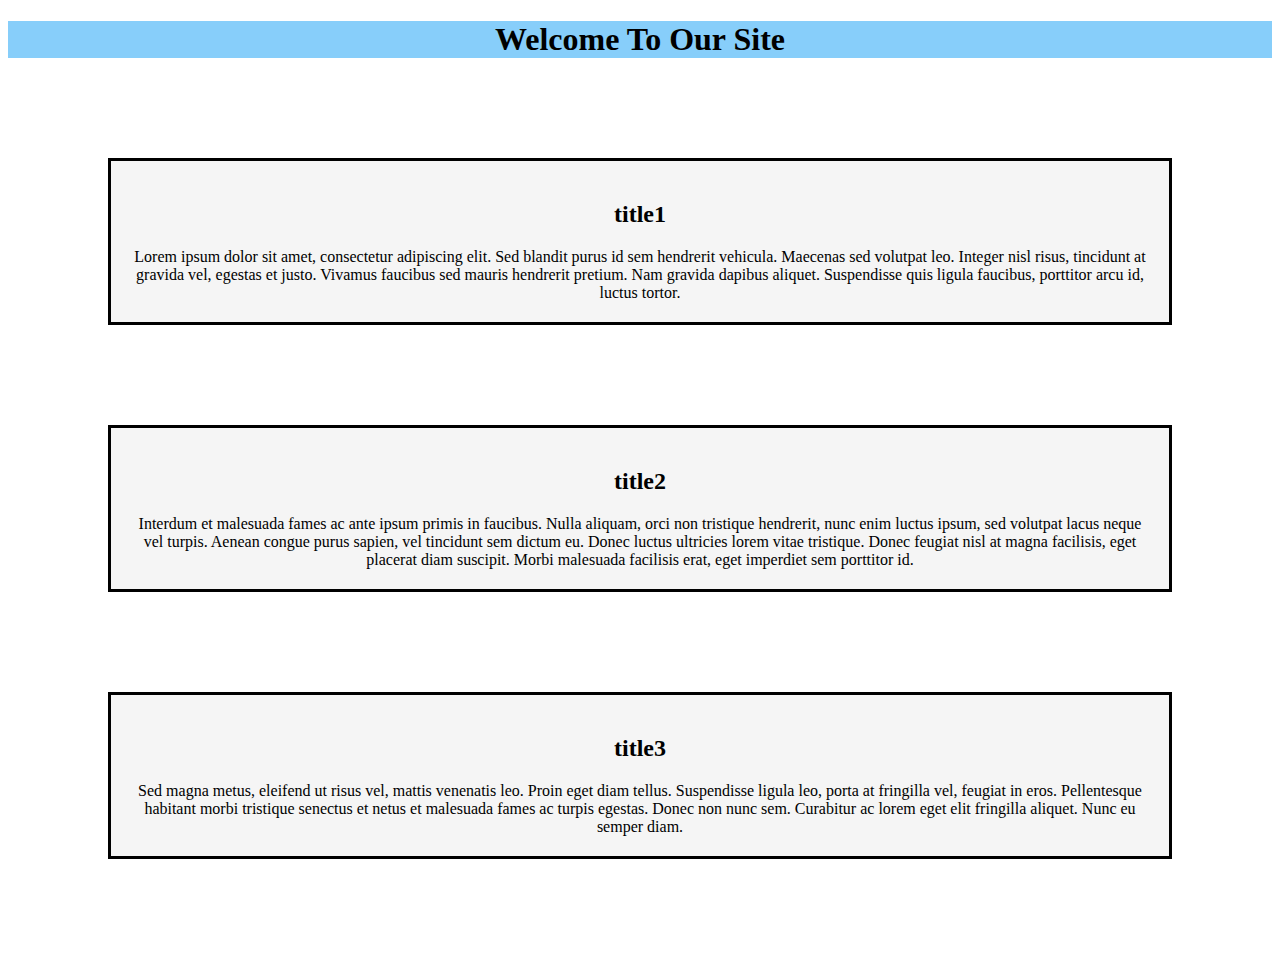
<file: myPortfolio/bacon.landing.page.html>
<!DOCTYPE html>
<html>
    <head>
        <link rel="stylesheet" href="./src/styles/bacon.landing.page.css">
            <title>checkpoint2-BaconIpsum</title>
        <header>
       <H1>Welcome To Our Site</H1>
        </header>
    </head>
    <body>
        
        <main>
          <div class="container1">
              <h2>title1</h2>
              Lorem ipsum dolor sit amet, consectetur adipiscing elit. Sed blandit purus id sem hendrerit vehicula. Maecenas sed volutpat leo. Integer nisl risus, tincidunt at gravida vel, egestas et justo. Vivamus faucibus sed mauris hendrerit pretium. Nam gravida dapibus aliquet. Suspendisse quis ligula faucibus, porttitor arcu id, luctus tortor.
          </div>
          <div class="container2">
                <h2>title2</h2>
                Interdum et malesuada fames ac ante ipsum primis in faucibus. Nulla aliquam, orci non tristique hendrerit, nunc enim luctus ipsum, sed volutpat lacus neque vel turpis. Aenean congue purus sapien, vel tincidunt sem dictum eu. Donec luctus ultricies lorem vitae tristique. Donec feugiat nisl at magna facilisis, eget placerat diam suscipit. Morbi malesuada facilisis erat, eget imperdiet sem porttitor id.
            </div>
            <div class="container3">
                    <h2>title3</h2>
                    Sed magna metus, eleifend ut risus vel, mattis venenatis leo. Proin eget diam tellus. Suspendisse ligula leo, porta at fringilla vel, feugiat in eros. Pellentesque habitant morbi tristique senectus et netus et malesuada fames ac turpis egestas. Donec non nunc sem. Curabitur ac lorem eget elit fringilla aliquet. Nunc eu semper diam.
                </div>
        </main>
    </body>
</html>
</file>
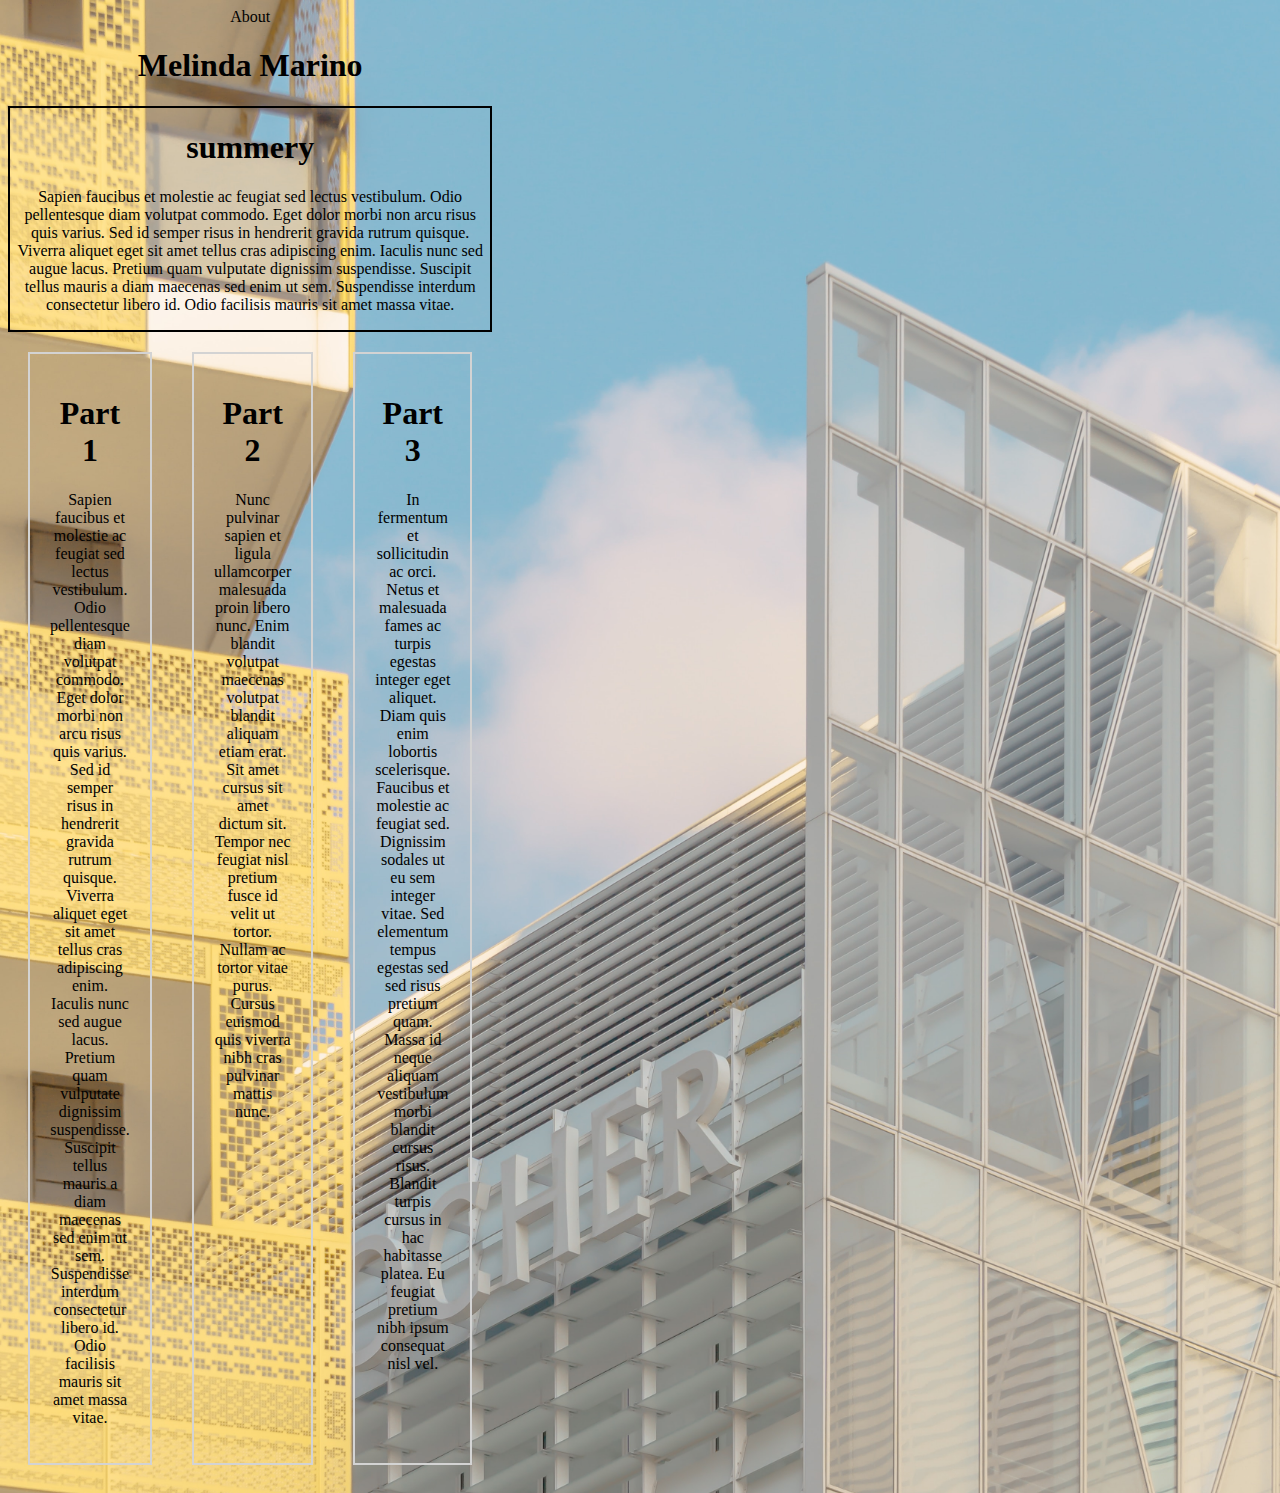
<file: myPortfolio/src/about.html>
<!DOCTYPE html>
<html>
    <head>
        <link rel="stylesheet" href="./styles/about.css">
        <header>
            About 
            <h1>Melinda Marino</h1>
        </header>
    </head>
    <body>
            <div class="top">
        <h1>
                    summery
                </h1>
              <p>
                     Sapien faucibus et molestie ac feugiat sed lectus vestibulum. Odio pellentesque diam volutpat commodo. Eget dolor morbi non arcu risus quis varius. Sed id semper risus in hendrerit gravida rutrum quisque. Viverra aliquet eget sit amet tellus cras adipiscing enim. Iaculis nunc sed augue lacus. Pretium quam vulputate dignissim suspendisse. Suscipit tellus mauris a diam maecenas sed enim ut sem. Suspendisse interdum consectetur libero id. Odio facilisis mauris sit amet massa vitae.
              </p>
            </div>

        <main>
            <div class= "p1">
               <h1>
                   Part 1
               </h1>
             <p>
                    Sapien faucibus et molestie ac feugiat sed lectus vestibulum. Odio pellentesque diam volutpat commodo. Eget dolor morbi non arcu risus quis varius. Sed id semper risus in hendrerit gravida rutrum quisque. Viverra aliquet eget sit amet tellus cras adipiscing enim. Iaculis nunc sed augue lacus. Pretium quam vulputate dignissim suspendisse. Suscipit tellus mauris a diam maecenas sed enim ut sem. Suspendisse interdum consectetur libero id. Odio facilisis mauris sit amet massa vitae.
             </p>
            </div>
             <div class= "p2">
                 <h1>
                     Part 2
                 </h1>
                <p>
                        Nunc pulvinar sapien et ligula ullamcorper malesuada proin libero nunc. Enim blandit volutpat maecenas volutpat blandit aliquam etiam erat. Sit amet cursus sit amet dictum sit. Tempor nec feugiat nisl pretium fusce id velit ut tortor. Nullam ac tortor vitae purus. Cursus euismod quis viverra nibh cras pulvinar mattis nunc.
                </p>
            </div>
            <div class= "p3">
                <h1>
                    Part 3
                </h1>
                <p>
                        In fermentum et sollicitudin ac orci. Netus et malesuada fames ac turpis egestas integer eget aliquet. Diam quis enim lobortis scelerisque. Faucibus et molestie ac feugiat sed. Dignissim sodales ut eu sem integer vitae. Sed elementum tempus egestas sed sed risus pretium quam. Massa id neque aliquam vestibulum morbi blandit cursus risus. Blandit turpis cursus in hac habitasse platea. Eu feugiat pretium nibh ipsum consequat nisl vel.
                </p>
                </div>

        </main>
    </body>
</html>
</file>
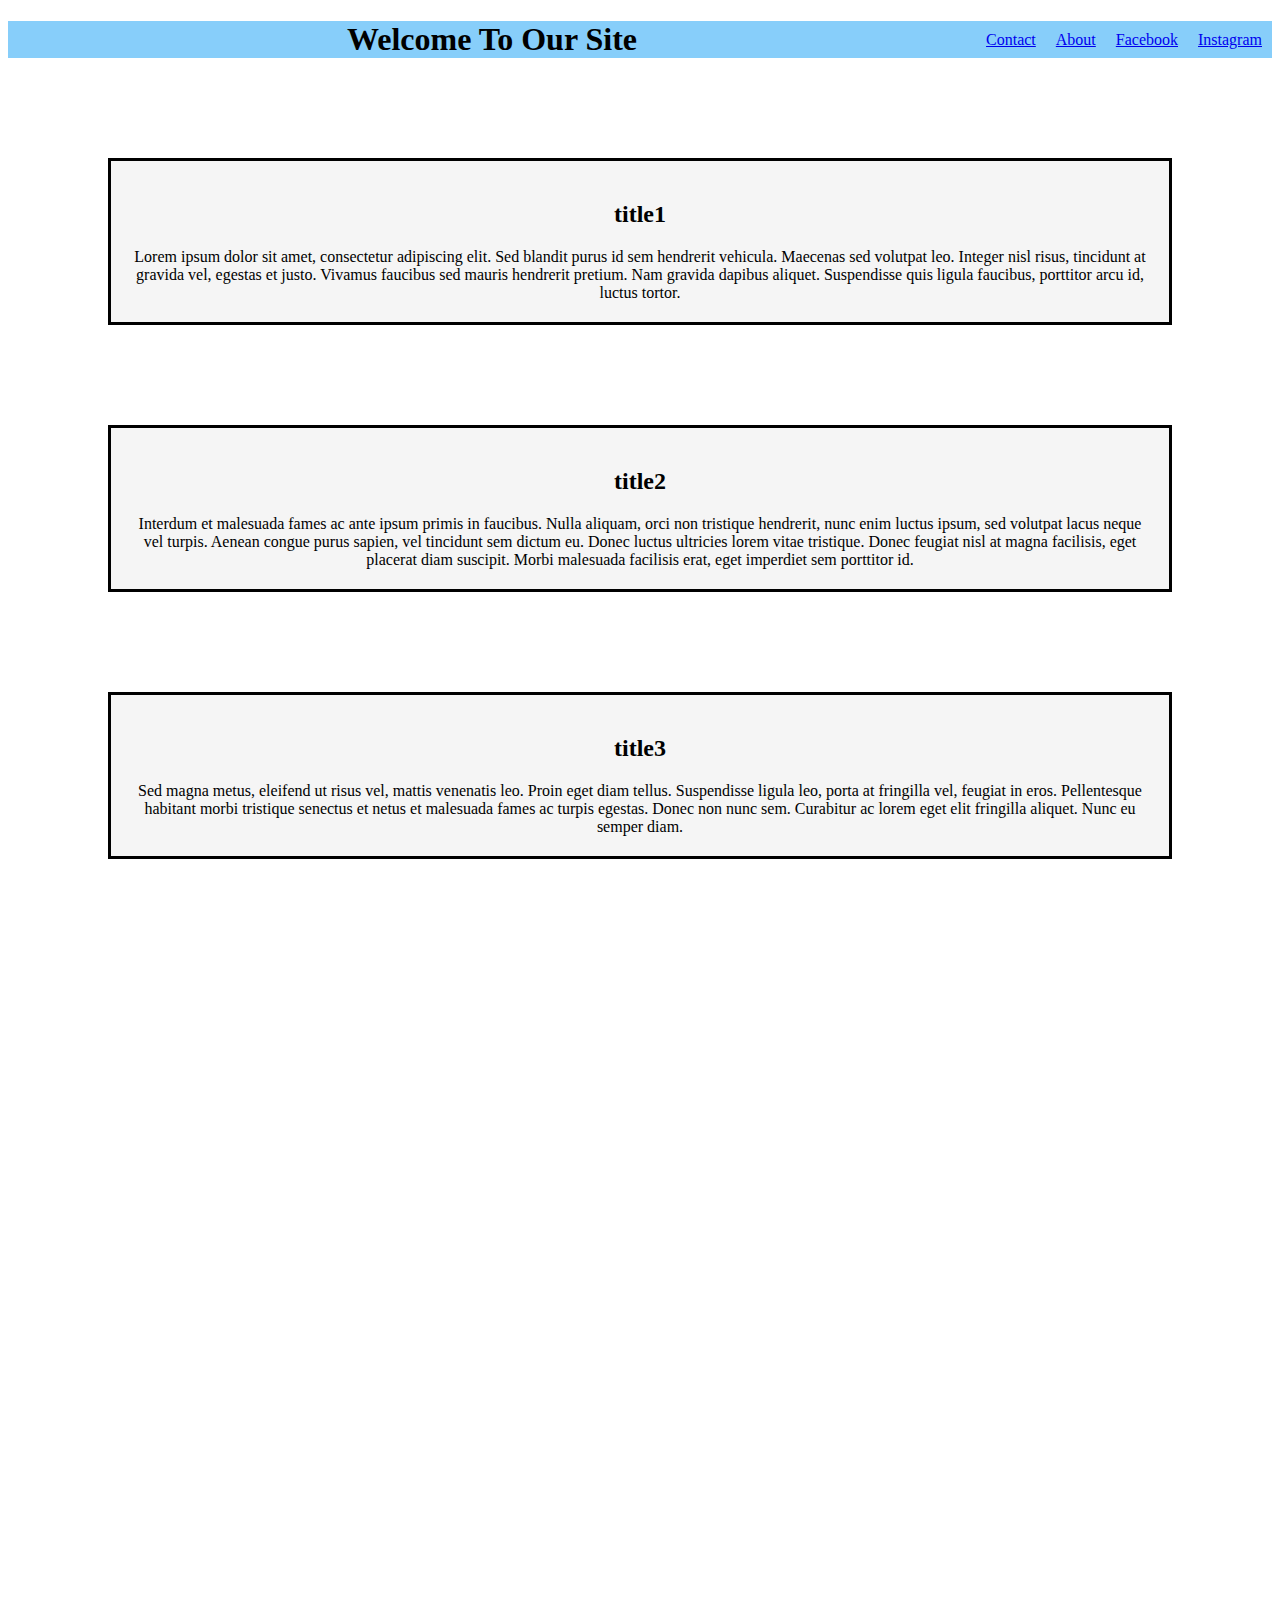
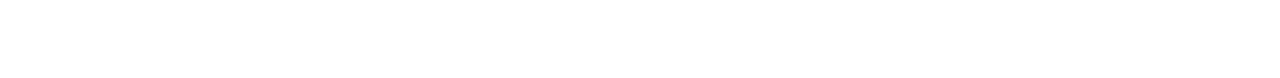
<file: myPortfolio/src/bacon.landing.page.html>
<!DOCTYPE html>
<html>
    <head>
        <link rel="stylesheet" href="./styles/bacon.landing.page.css">
            <title>checkpoint2-BaconIpsum</title>
            <a href="https://www.instagram.com">Instagram</a>
<a href="https://facebook.com">Facebook</a>
<a href="about.html">About</a>
<a href="contact.html">Contact</a>
        <header>
       <H1>Welcome To Our Site</H1>
        </header>
    </head>
    <body>
        <main>
          <div class="container1">
              <h2>title1</h2>
              Lorem ipsum dolor sit amet, consectetur adipiscing elit. Sed blandit purus id sem hendrerit vehicula. Maecenas sed volutpat leo. Integer nisl risus, tincidunt at gravida vel, egestas et justo. Vivamus faucibus sed mauris hendrerit pretium. Nam gravida dapibus aliquet. Suspendisse quis ligula faucibus, porttitor arcu id, luctus tortor.
          </div>
          <div class="container2">
                <h2>title2</h2>
                Interdum et malesuada fames ac ante ipsum primis in faucibus. Nulla aliquam, orci non tristique hendrerit, nunc enim luctus ipsum, sed volutpat lacus neque vel turpis. Aenean congue purus sapien, vel tincidunt sem dictum eu. Donec luctus ultricies lorem vitae tristique. Donec feugiat nisl at magna facilisis, eget placerat diam suscipit. Morbi malesuada facilisis erat, eget imperdiet sem porttitor id.
            </div>
            <div class="container3">
                    <h2>title3</h2>
                    Sed magna metus, eleifend ut risus vel, mattis venenatis leo. Proin eget diam tellus. Suspendisse ligula leo, porta at fringilla vel, feugiat in eros. Pellentesque habitant morbi tristique senectus et netus et malesuada fames ac turpis egestas. Donec non nunc sem. Curabitur ac lorem eget elit fringilla aliquet. Nunc eu semper diam.
                </div>
        </main>
        <div class="iframe-container">
        <iframe width="560" height="315" src="https://www.youtube.com/embed/vI6OD4VJssM" frameborder="0" allow="accelerometer; autoplay; encrypted-media; gyroscope; picture-in-picture" allowfullscreen></iframe>
    </div>
    </body>
</html>
</file>
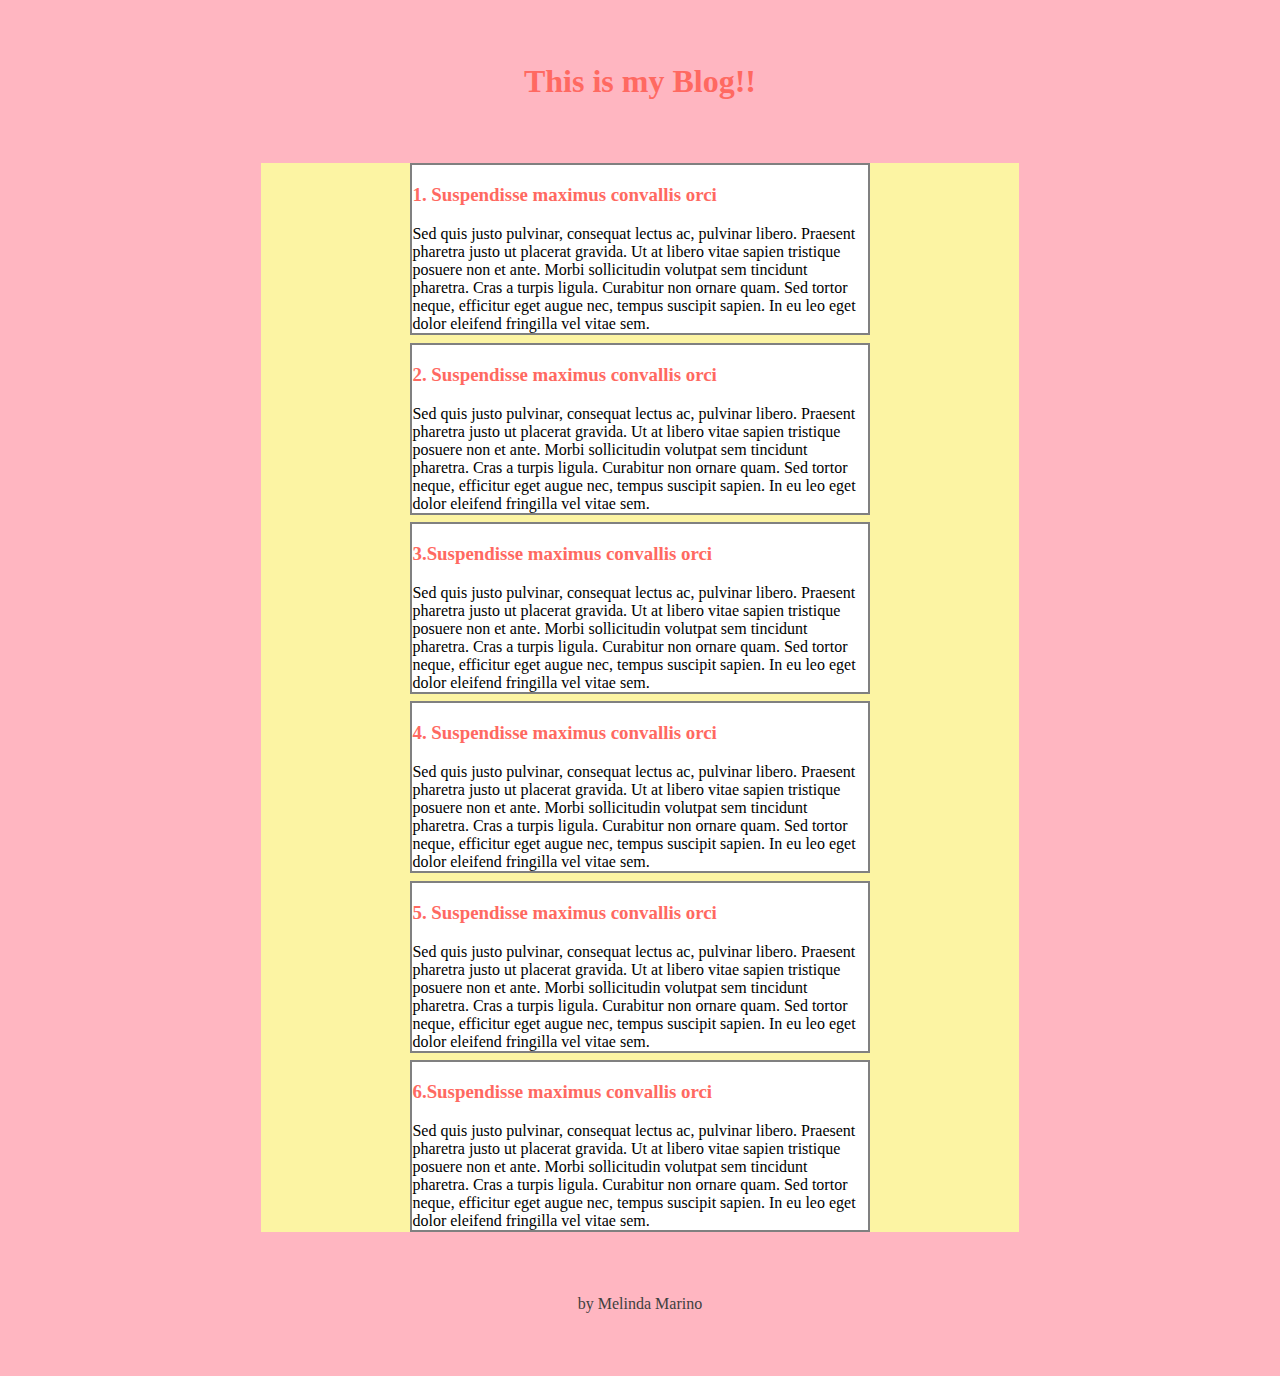
<file: myPortfolio/src/blogclass.html>
<!DOCTYPE html>
<html>
    <head>
        <title>My Blog</title>
        <link rel="stylesheet" href="./styles/blogclass.css">
    </head>
    <body>
        <header>
            <h1>This is my Blog!!</h1>
        </header>
        <main>
            <article>
              <h3>1. Suspendisse maximus convallis orci</h3> Sed quis justo pulvinar, consequat lectus ac, pulvinar libero. Praesent pharetra justo ut placerat gravida. Ut at libero vitae sapien tristique posuere non et ante. Morbi sollicitudin volutpat sem tincidunt pharetra. Cras a turpis ligula. Curabitur non ornare quam. Sed tortor neque, efficitur eget augue nec, tempus suscipit sapien. In eu leo eget dolor eleifend fringilla vel vitae sem.
            </article>
            <article>
              <h3>2. Suspendisse maximus convallis orci</h3>Sed quis justo pulvinar, consequat lectus ac, pulvinar libero. Praesent pharetra justo ut placerat gravida. Ut at libero vitae sapien tristique posuere non et ante. Morbi sollicitudin volutpat sem tincidunt pharetra. Cras a turpis ligula. Curabitur non ornare quam. Sed tortor neque, efficitur eget augue nec, tempus suscipit sapien. In eu leo eget dolor eleifend fringilla vel vitae sem.
            </article>
            <article>
              <h3>3.Suspendisse maximus convallis orci</h3> Sed quis justo pulvinar, consequat lectus ac, pulvinar libero. Praesent pharetra justo ut placerat gravida. Ut at libero vitae sapien tristique posuere non et ante. Morbi sollicitudin volutpat sem tincidunt pharetra. Cras a turpis ligula. Curabitur non ornare quam. Sed tortor neque, efficitur eget augue nec, tempus suscipit sapien. In eu leo eget dolor eleifend fringilla vel vitae sem.
            </article>
            <article>
              <h3>4. Suspendisse maximus convallis orci </h3> Sed quis justo pulvinar, consequat lectus ac, pulvinar libero. Praesent pharetra justo ut placerat gravida. Ut at libero vitae sapien tristique posuere non et ante. Morbi sollicitudin volutpat sem tincidunt pharetra. Cras a turpis ligula. Curabitur non ornare quam. Sed tortor neque, efficitur eget augue nec, tempus suscipit sapien. In eu leo eget dolor eleifend fringilla vel vitae sem.
            </article>
            <article>
              <h3>5. Suspendisse maximus convallis orci</h3>Sed quis justo pulvinar, consequat lectus ac, pulvinar libero. Praesent pharetra justo ut placerat gravida. Ut at libero vitae sapien tristique posuere non et ante. Morbi sollicitudin volutpat sem tincidunt pharetra. Cras a turpis ligula. Curabitur non ornare quam. Sed tortor neque, efficitur eget augue nec, tempus suscipit sapien. In eu leo eget dolor eleifend fringilla vel vitae sem.
            </article>
            <article>
              <h3>6.Suspendisse maximus convallis orci</h3> Sed quis justo pulvinar, consequat lectus ac, pulvinar libero. Praesent pharetra justo ut placerat gravida. Ut at libero vitae sapien tristique posuere non et ante. Morbi sollicitudin volutpat sem tincidunt pharetra. Cras a turpis ligula. Curabitur non ornare quam. Sed tortor neque, efficitur eget augue nec, tempus suscipit sapien. In eu leo eget dolor eleifend fringilla vel vitae sem.
            </article>
        </main>
    </body>
    <footer>by Melinda Marino</footer>
</html>
</file>
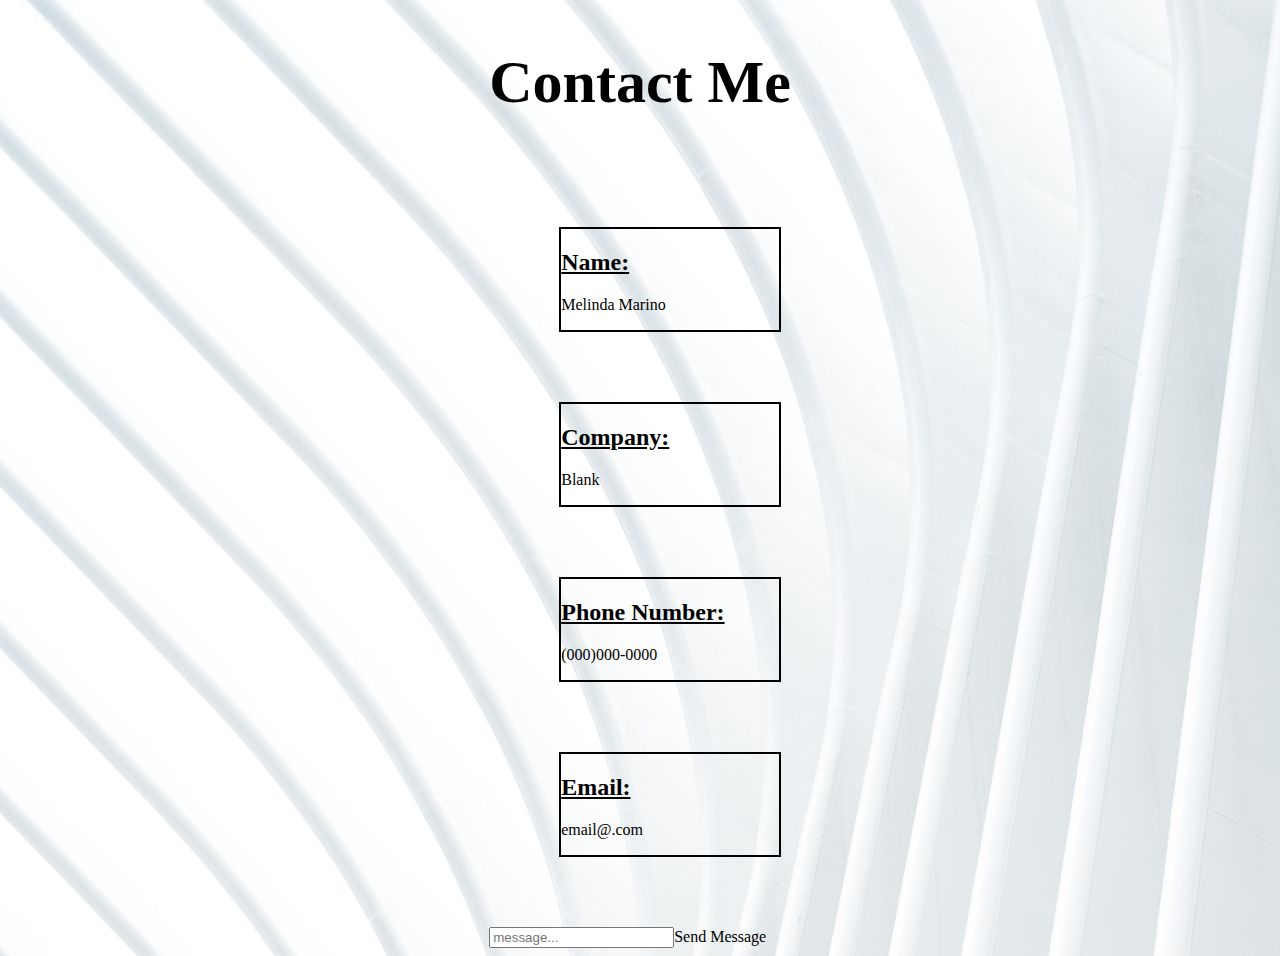
<file: myPortfolio/src/contact.html>
<!DOCTYPE html>
<html>
    <head>
        <link rel="stylesheet" href="./styles/contact.css">
        <header>
            <h1>Contact Me</h1>
        </header>
    </head>
    <body>
        <main>
       <div class="name">
            <h2>Name:</h2>
        <p>Melinda Marino</p>
    </div>
    <div class="company">
            <h2>Company:</h2>
        <p>Blank</p>
    </div> 
    <div class="phone">
            <h2>Phone Number:</h2>
        <p>(000)000-0000</p>
    </div>
    <div class="email">
            <h2>Email:</h2>
        <p>email@.com</p>
    </div>
    <div class="message">
            <input type="text" name="message" id="message" title="message" required placeholder="message..." class="addBtn">Send Message</span>
            
    </div>
        </main>
    </body>
</html>
</file>
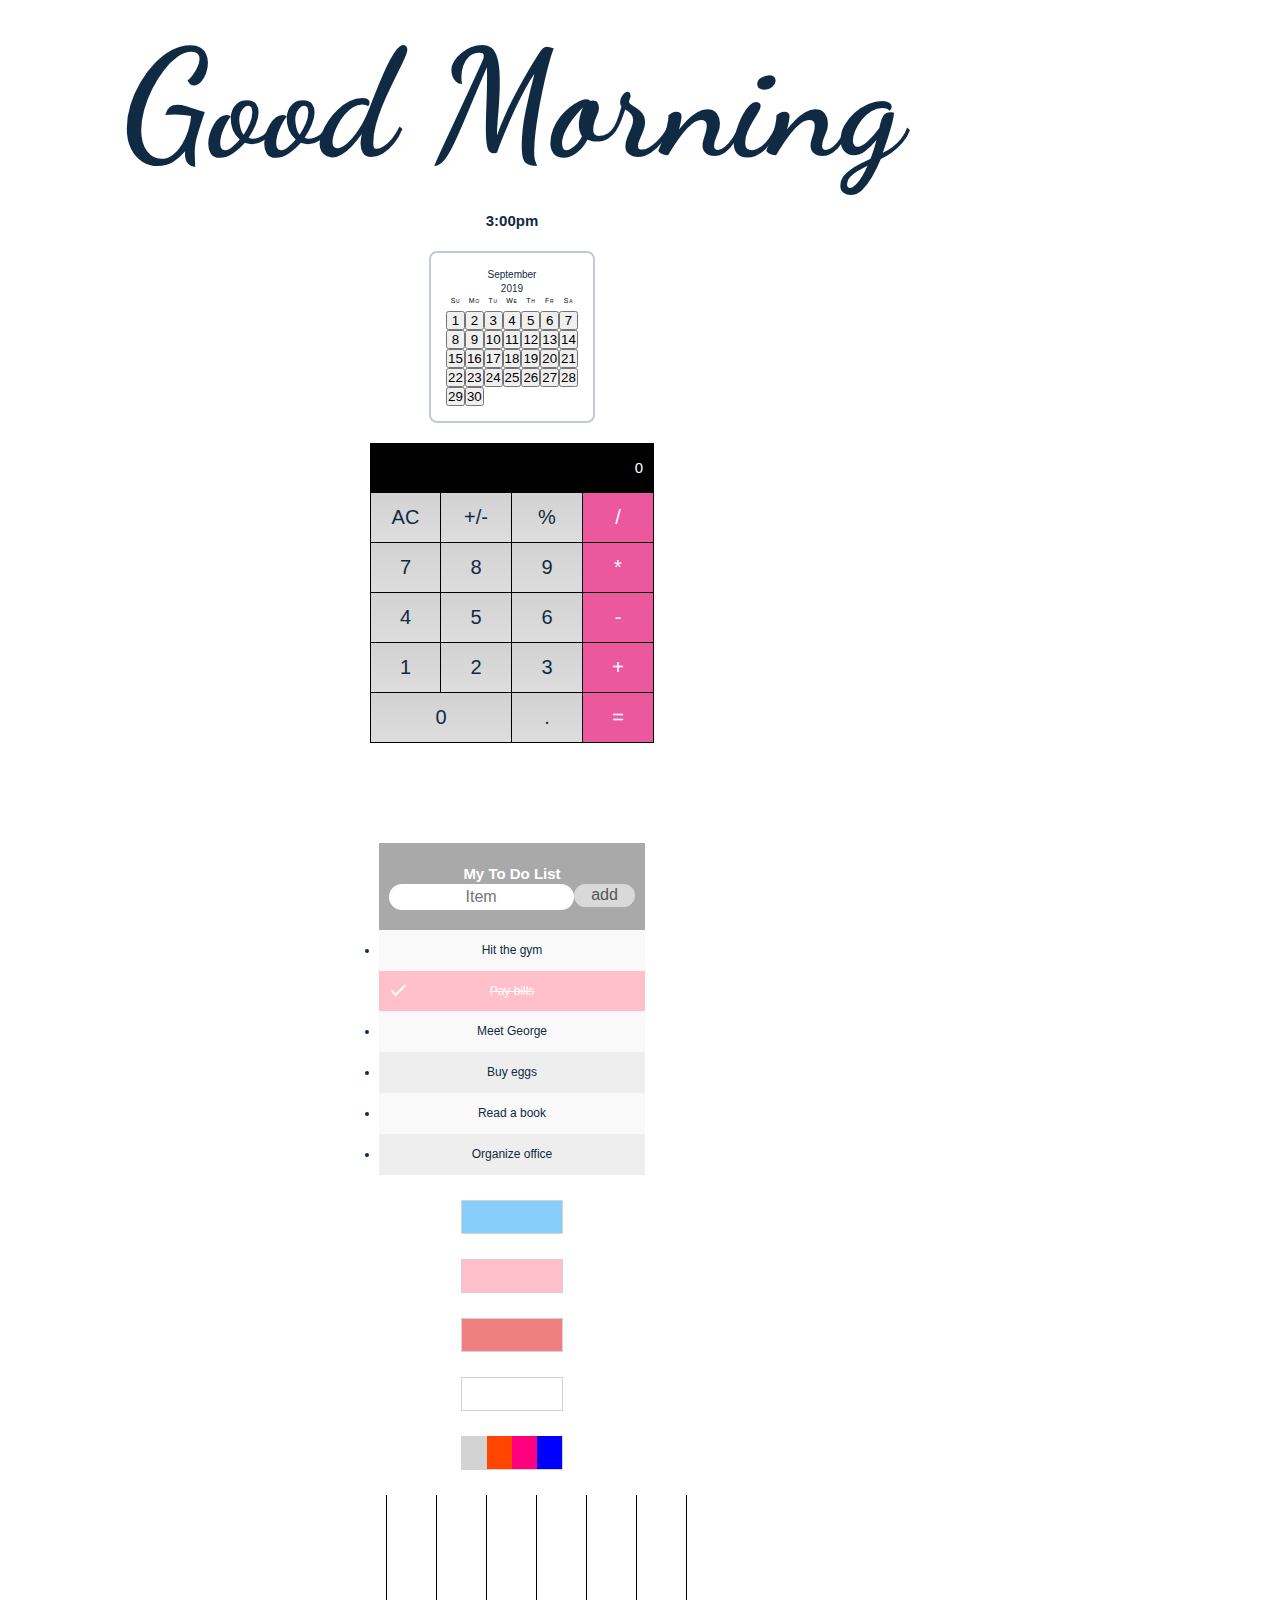
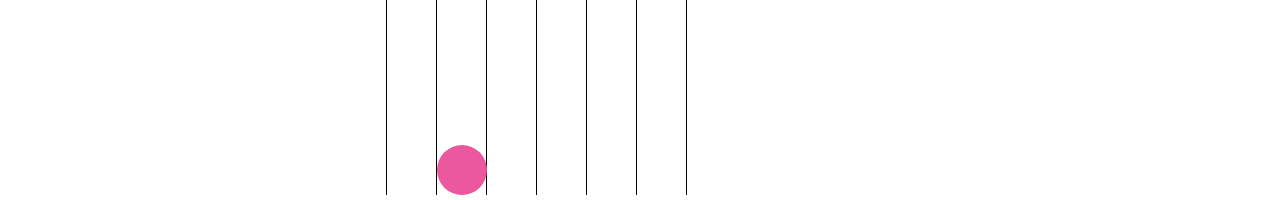
<file: myPortfolio/src/dashboard.html>
<!DOCTYPE html>
<html>
    <head>
<title>Dashboard</title>
    </head>
    <link rel="stylesheet" href="./styles/dashboard-style.css">
  
    <body>
      <div id="bg">
      </div>
      <h1>Good Morning</h1>
      <h2>3:00pm</h2>
      <link href="https://fonts.googleapis.com/css?family=Dancing+Script&display=swap" rel="stylesheet">
        <main>
         <div class="calender">
         <p> September</p>
         <p>2019</p>
         <div class="month-indicator"></div>
         <div class="day-of-week">
         <div>Su</div>
         <div>Mo</div>
         <div>Tu</div>
         <div>We</div>
         <div>Th</div>
         <div>Fr</div>
         <div>Sa</div>
         </div>
         <div class="date-grid">
         <button><time datetime="2019-09-01">1</time></button>
  <button><time datetime="2019-09-02">2</time></button>
  <button><time datetime="2019-09-03">3</time></button>
  <button><time datetime="2019-09-04">4</time></button>
  <button><time datetime="2019-09-05">5</time></button>
  <button><time datetime="2019-09-06">6</time></button>
  <button><time datetime="2019-09-07">7</time></button>
  <button><time datetime="2019-09-08">8</time></button>
  <button><time datetime="2019-09-09">9</time></button>
  <button><time datetime="2019-09-10">10</time></button>
  <button><time datetime="2019-09-11">11</time></button>
  <button><time datetime="2019-09-12">12</time></button>
  <button><time datetime="2019-09-13">13</time></button>
  <button><time datetime="2019-09-14">14</time></button>
  <button><time datetime="2019-09-15">15</time></button>
  <button><time datetime="2019-09-16">16</time></button>
  <button><time datetime="2019-09-17">17</time></button>
  <button><time datetime="2019-09-18">18</time></button>
  <button><time datetime="2019-09-19">19</time></button>
  <button><time datetime="2019-09-20">20</time></button>
  <button><time datetime="2019-09-21">21</time></button>
  <button><time datetime="2019-09-22">22</time></button>
  <button><time datetime="2019-09-23">23</time></button>
  <button><time datetime="2019-09-24">24</time></button>
  <button><time datetime="2019-09-25">25</time></button>
  <button><time datetime="2019-09-26">26</time></button>
  <button><time datetime="2019-09-27">27</time></button>
  <button><time datetime="2019-09-28">28</time></button>
  <button><time datetime="2019-09-29">29</time></button>
  <button><time datetime="2019-09-30">30</time></button>
</div>
</div>

  <div class="container">
    <div class="result">0</div>
    <div class="buttons">
        <span class="button resetBtn">AC</span>
        <span class="button negative operator">+/-</span>
        <span class="button operator percent">%</span>
        <span class="button operator">/</span>
        <span class="button number">7</span>
        <span class="button number">8</span>
        <span class="button number">9</span>
        <span class="button operator">*</span>
        <span class="button number">4</span>
        <span class="button number">5</span>
        <span class="button number">6</span>
        <span class="button operator">-</span>
        <span class="button number">1</span>
        <span class="button number">2</span>
        <span class="button number">3</span>
        <span class="button operator">+</span>
        <span class="button number zero-btn">0</span>
        <span class="button number dot">.</span>
        <span class="button  operator">=</span>
    </div>
</div>
         <div class="todo">
        <div id="myDIV" class="header">
          <h2>My To Do List</h2>
          <form id="newItemForm">
              <input type="text" id="itemField" placeholder="Item" />
              <input type="submit" id="add" value="add" />
        </form>
        </div>

        <ul id="myUL">
          <li>Hit the gym</li>
          <li class="checked">Pay bills</li>
          <li>Meet George</li>
          <li>Buy eggs</li>
          <li>Read a book</li>
          <li>Organize office</li>
        </ul>
      </div>
        <Div class="loca">
          <p class="onclick"></p>
          </Div>
         <div id="hanoi">
          <div data-row class="red"></div>
<div data-row class="yellow"></div>
<div data-row class="green"></div>
<div data-row class="blue"></div>
<div data-row>
  <div data-color="yellow"></div>
  <div data-color="red"></div>
  <div data-color="green"></div>
  <div data-color="blue"></div>
</div>
</div>
<div id="board">
  <div class="column"></div>
  <div class="column"></div>
  <div class="column">
    <div class="disc red"></div>
  </div>
  <div class="column"></div>
  <div class="column"></div>
  <div class="column"></div>
  <div class="column"></div>
</div>
        </main>
        <script src="../src/scripts/geolocate.js"></script>
        <script src="scripts/jquery-3.4.1.js"></script>
      <script src="./scripts/todo.js"></script>
      <script src="../src/scripts/toh.js"></script>
      <script src="./scripts/stress.js"></script>
    </body>
</html>
</file>
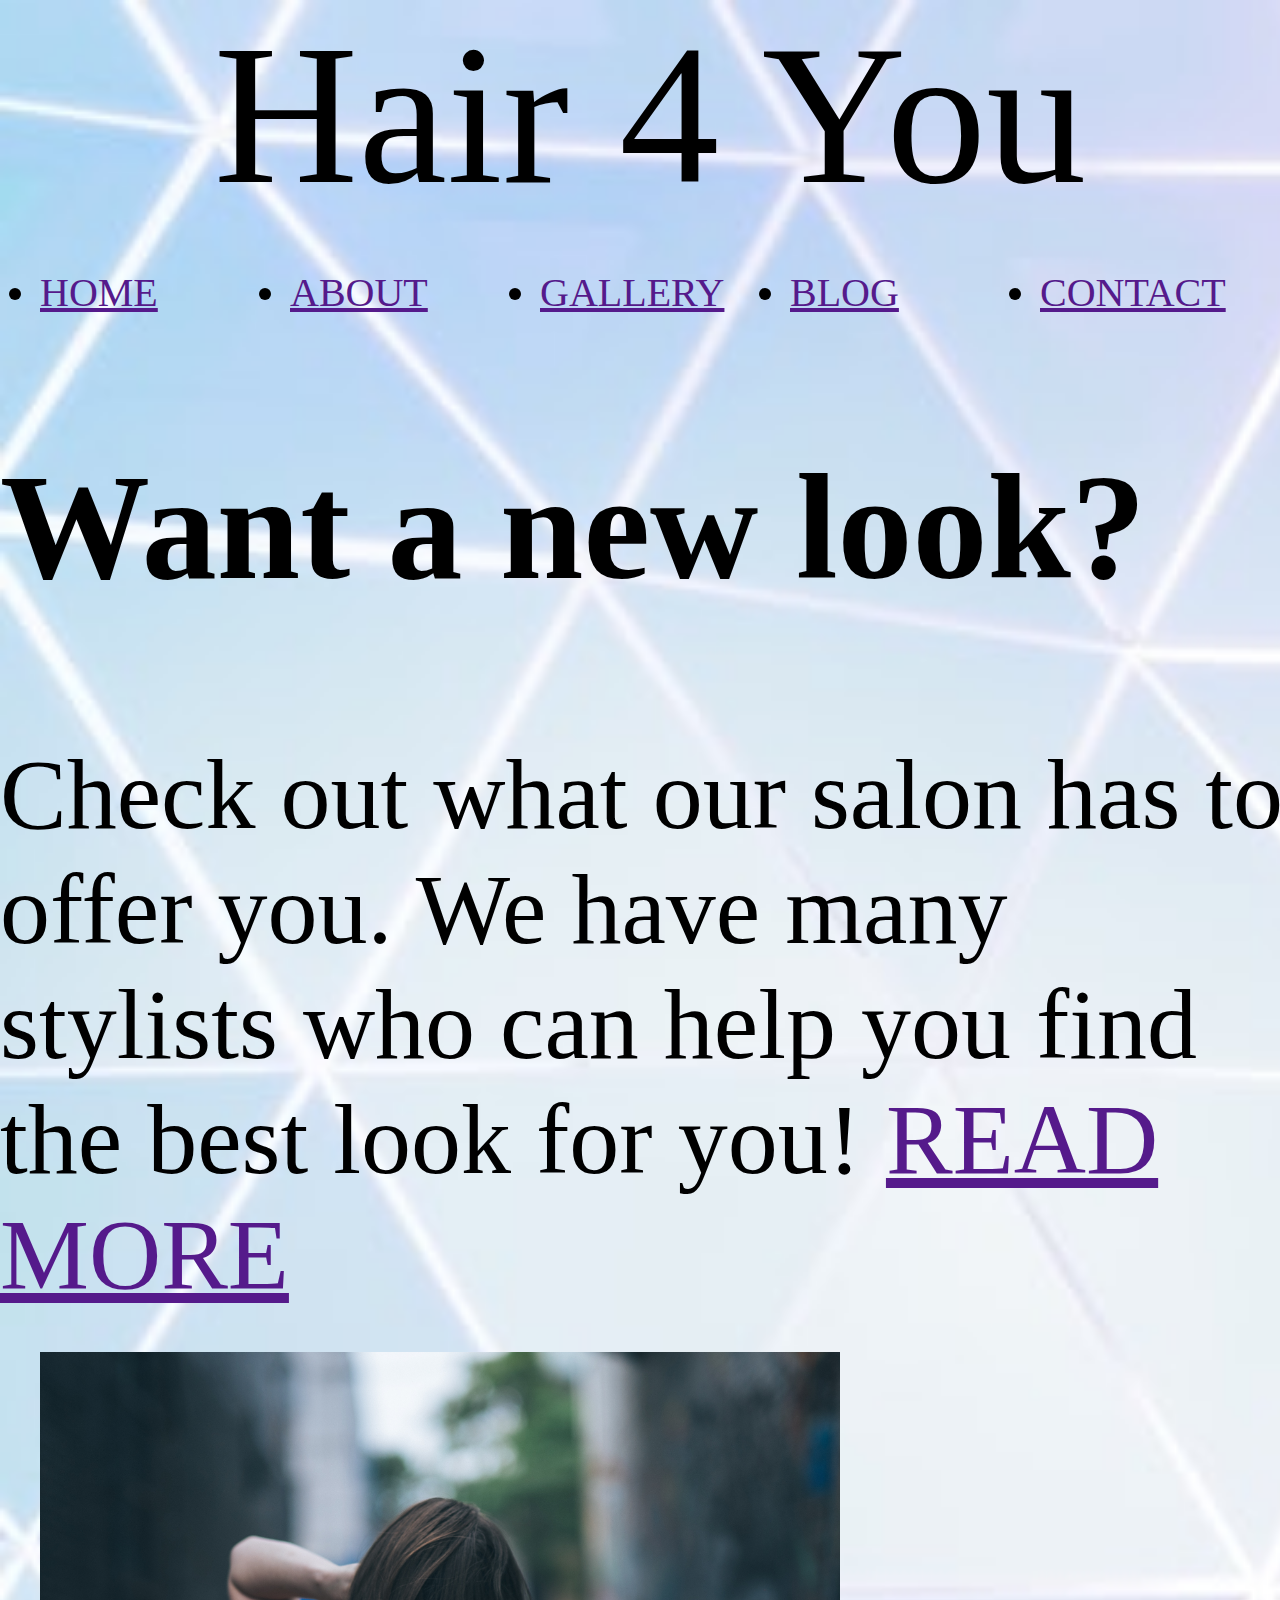
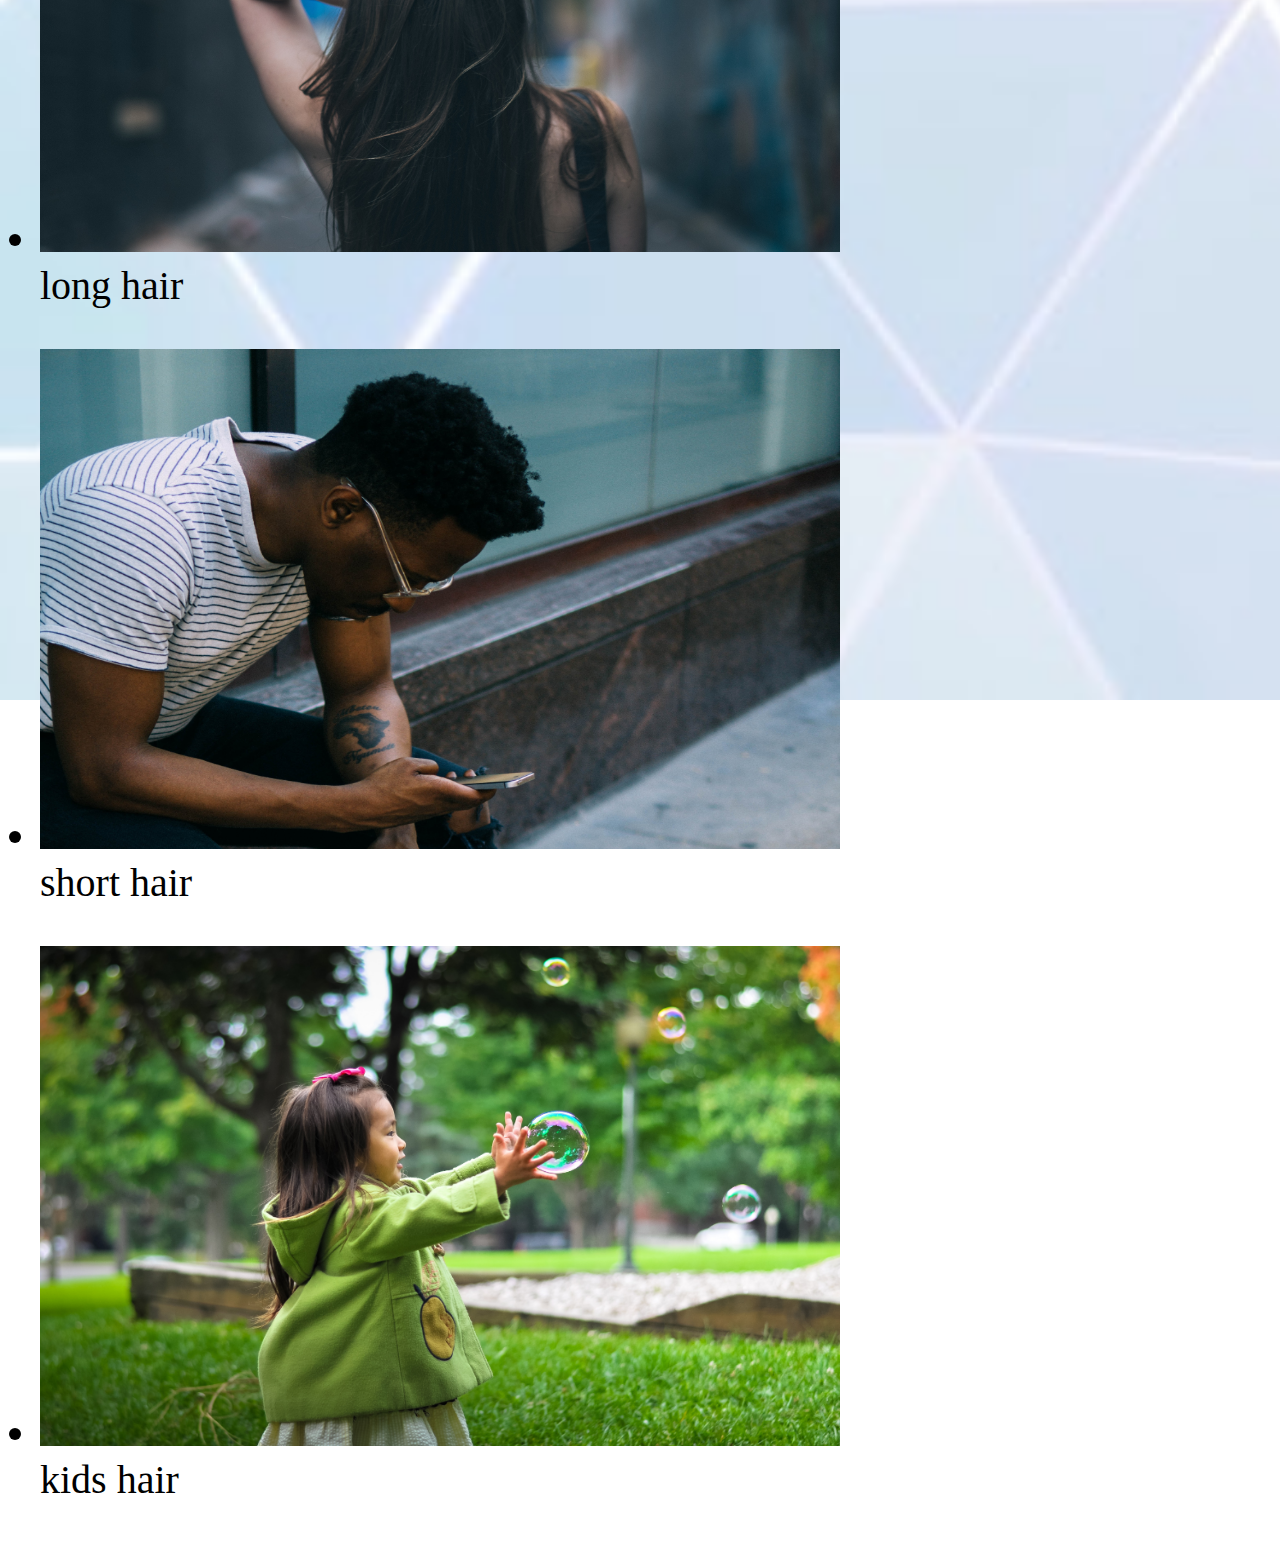
<file: myPortfolio/src/hair.html>
<!DOCTYPE html>
<head>
    <link rel="stylesheet" href="./styles/hair.css">
    <header>
        Hair 4 You
    </header>
</head>
<body>
<div id="Header">
    <ul id="nav">
    <li>
        <a href="">HOME</a>
    </li>
    <li>
        <a href="">ABOUT</a>
    </li>
    <Li>
        <a href="">GALLERY</a>
    </Li>
    <li>
        <a href="">BLOG</a>
    </li>
    <li>
            <a href="">CONTACT</a>
    </li>
</ul>
<div class ="text">
    <h2>Want a new look?</h2>
    <span>Check out what our salon has to offer you.</span>
    <span>We have many stylists who can help you find the best look for you!</span>

  <a href="" class="more">READ MORE</a>        
</div>
</div>
<div id="body">
        <div class=" longhair">
        <ul>
            <li>
                <img src="./img/long-hair.jpg" alt="">
                <span>
                   long hair
                </span>
            </li>
        </ul>
        </div>
        <Div class="shorthair">
        <ul>
                <li>
                    <img src="./img/short-hair.jpg" alt="">
                    <span>
                    short hair
                    </span>
                </li>
            </ul>
        </Div>
        <Div class="kidshair">
            <ul>
                    <li>
                        <img src="./img/kids-hair.jpg" alt="">
                        <span>
                    kids hair
                        </span>
                    </li>
                </ul>
            </Div>
        
</div>
</body>
</html>
</file>
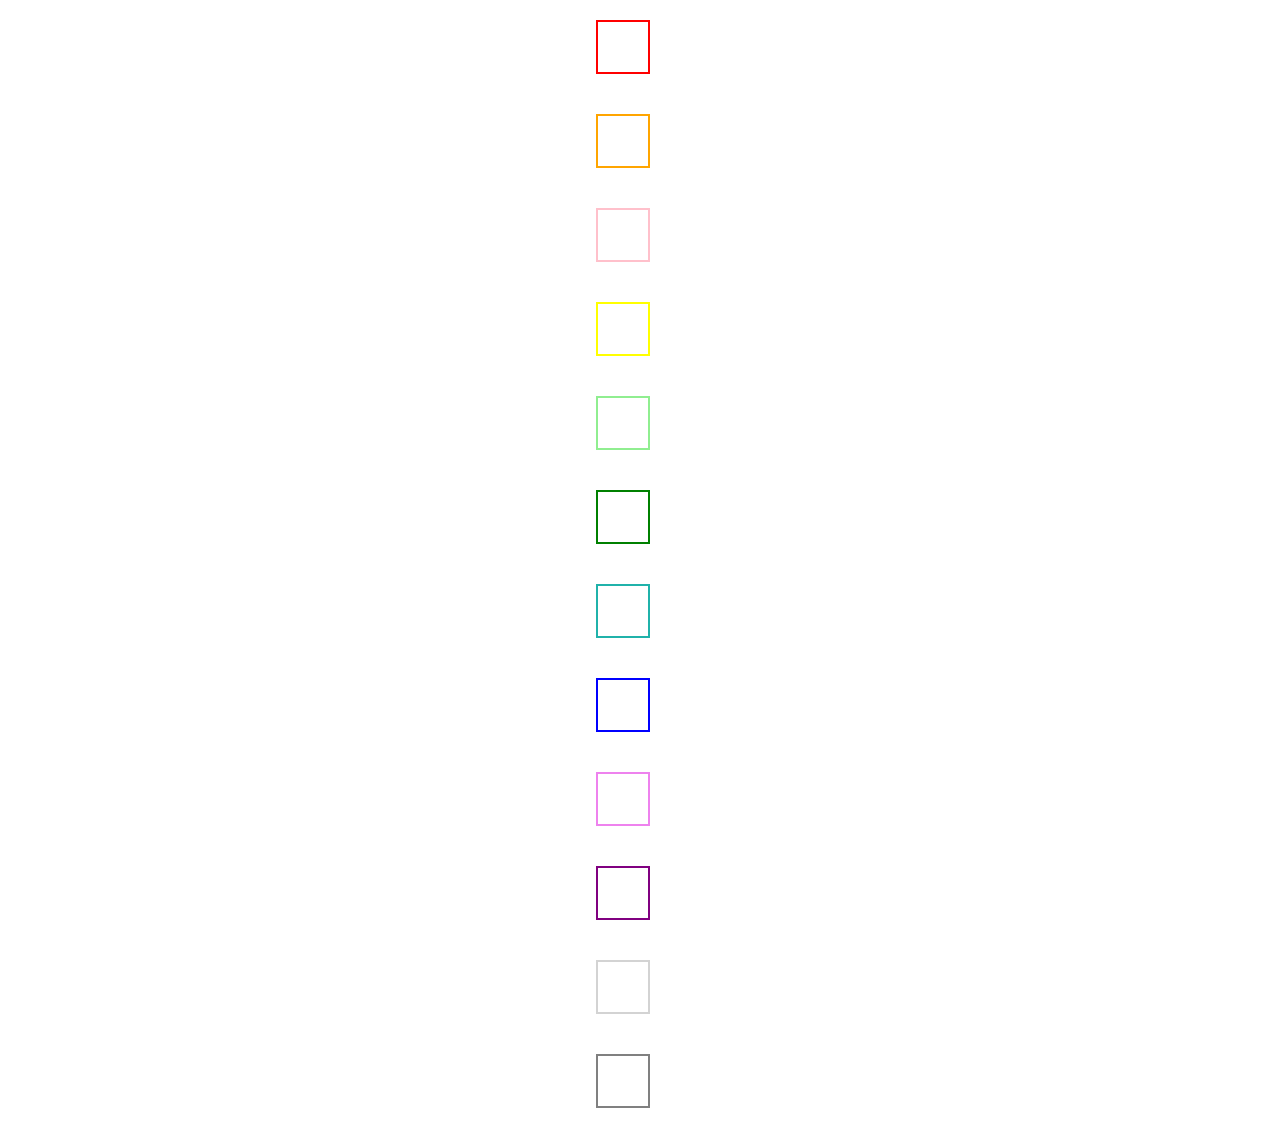
<file: myPortfolio/src/moving-squares.html>
<!DOCTYPE html>
<html>
    <head>
            <link rel="stylesheet" href="https://cdnjs.cloudflare.com/ajax/libs/animate.css/3.7.0/animate.min.css">
        <link rel="stylesheet" href="./styles/square-styles.css">
    </head>
    <body>
        <div class="one" ></div>
        <div class="two"></div>
        <div class="three"></div>
        <div class="four"></div>
        <div class="five"></div>
        <div class="six"></div>
        <div class="seven"></div>
        <div class="eight"></div>
        <div class="nine"></div>
        <div class="ten"></div>
        <div class="eleven"></div>
        <div class="twelve"></div>
    </body>
</html>
</file>
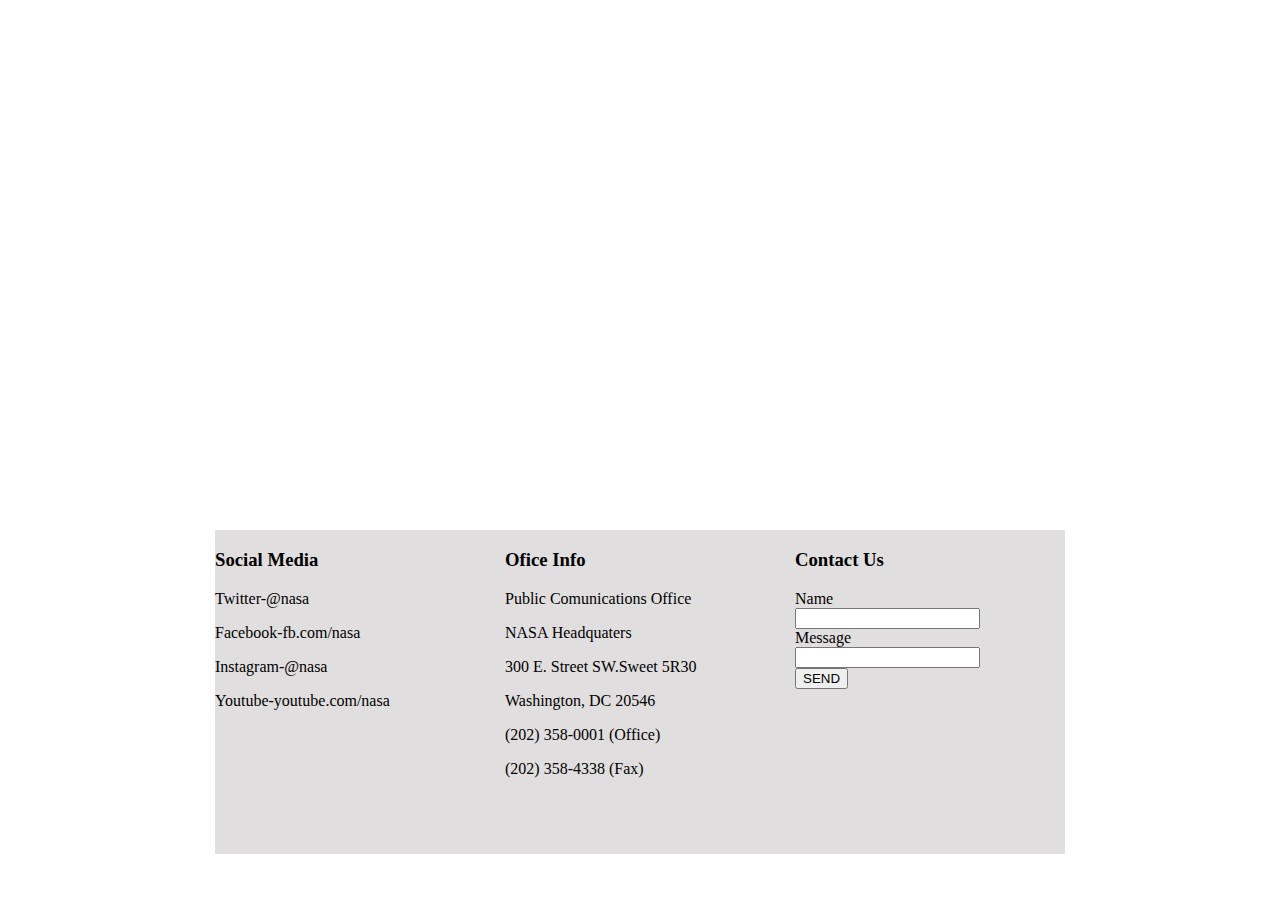
<file: myPortfolio/src/nasa.html>
<!DOCTYPE html>
    <html><head>
            <meta charset="utf-8">
            <title>nasa</title> 
            <link rel="stylesheet" href="../src/styles/nasa.css">
            <link href="https://fonts.googleapis.com/css?family=Francois+One&display=swap" rel="stylesheet">
    </head>
    <body>
        <main>
        <h1>NASA</h1>
        </main>
        <section>
                <article class="thing">
                        <h3>Social Media</h3>
                        <p>Twitter-@nasa</p>
                        <p>Facebook-fb.com/nasa</p>
                        <p>Instagram-@nasa<p>
                        <p>Youtube-youtube.com/nasa</p>
                        </article>

            <article class="things">
                <h3>Ofice Info</h3>
                <p>Public Comunications Office </p>
                    <p> NASA Headquaters</p>
                <p>300 E. Street SW.Sweet 5R30</p>
                <p>Washington, DC 20546</p>
                <p>(202) 358-0001 (Office)</p>
                <p>(202) 358-4338 (Fax)</p>
            </article>
            <article class="what">
            <h3>Contact Us</h3>
            <form>
                    Name<br>
                    <input type="text" name="Name"><br>
                    Message<br>
                    <input type="text" name="Message">
                  </form>
            <button>SEND</button>
        </article>
        </section>
    </body>
    </html>
</file>
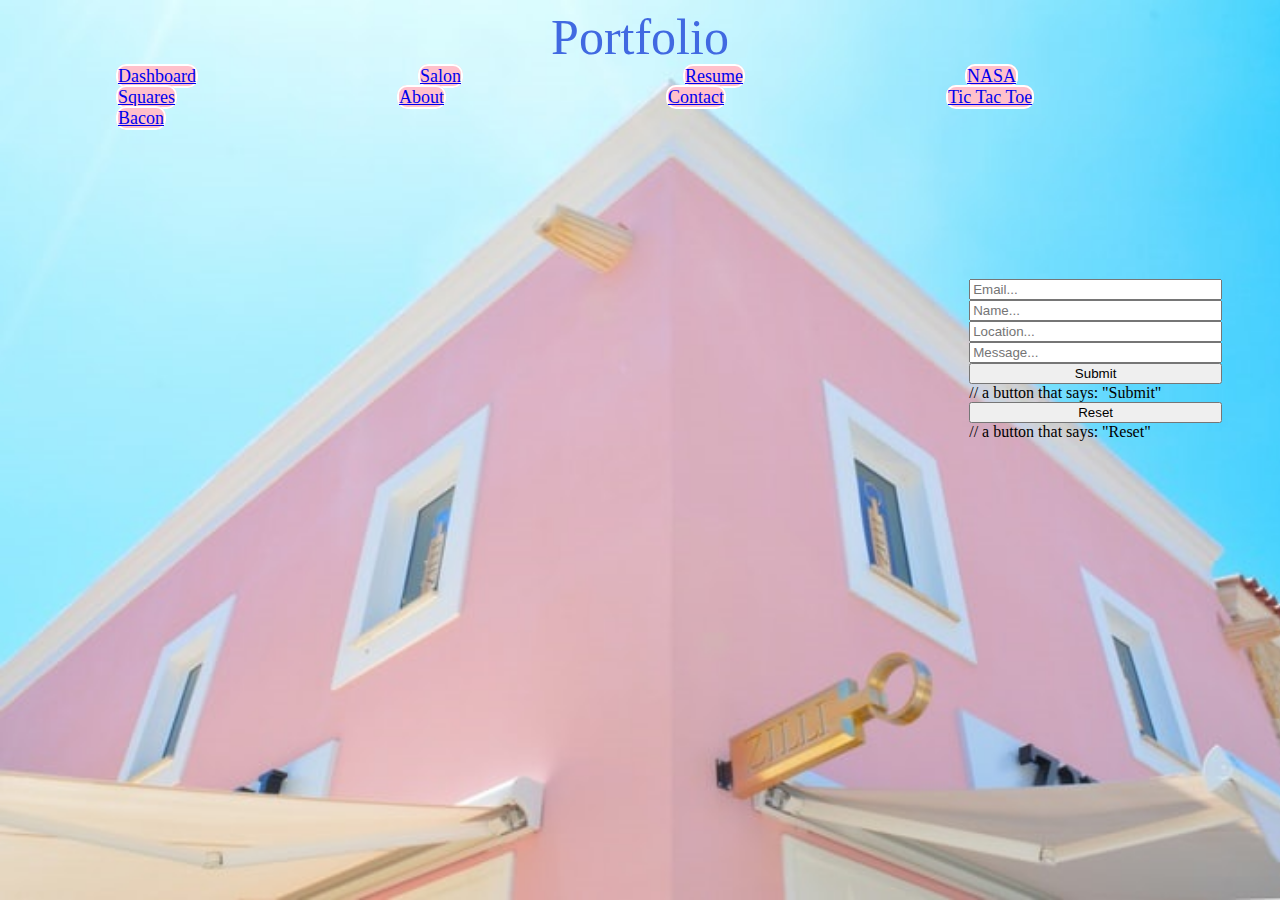
<file: myPortfolio/src/portfolio.html>
<html>
        <head>
        <link rel="stylesheet" href="./styles/portfolio.css">
        <header>
        Portfolio
        </header>

        </head>
        <body>
                        <div class="links">
        <a href="dashboard.html">Dashboard</a>
        <a href="hair.html">Salon</a>
        <a href="resume.html">Resume</a>
        <a href="nasa.html">NASA</a>
        <a href="moving-squares.html">Squares</a>
        <a href="about.html">About</a>
        <a href="contact.html">Contact</a>
        <a href="ticTacToe.html">Tic Tac Toe</a>
        <a href="bacon.landing.page.html">Bacon</a>
                        </div>
        <div class="iframe-container">
                <iframe src="https://www.youtube.com/embed/y69gQtAdHKc?vq=hd1080&autoplay=1&rel=0&color=white" width="560" height="315" frameborder="0"></iframe>
                <form>
                        <input type="text" name="email" id="email" title="email" required placeholder="Email...">
                        <input type="text"  title="name" name="name" id="name" required placeholder="Name...">
                        <input type="text" name="location" id="location" title="location" required placeholder="Location...">
                        <input type="text" name="message" id="message" title="message" required placeholder="Message...">
                        <input type="submit" value="Submit">  // a button that says: "Submit"
                        <input type="reset" value="Reset">    // a button that says: "Reset"
                      </form>
                        <!--<video controls width="250">

                                <source src="/media/examples/flower.webm"
                                        type="video/webm">
                            
                                <source src="/media/examples/flower.mp4"
                                        type="video/mp4">
                            
                                  <p>Your browser doesn't support HTML5 video. Here is
                                 a <a href="https://www.myVideo.com">link to the video</a> instead.</p>
                            </video>-->
        </body>
</html>
</file>
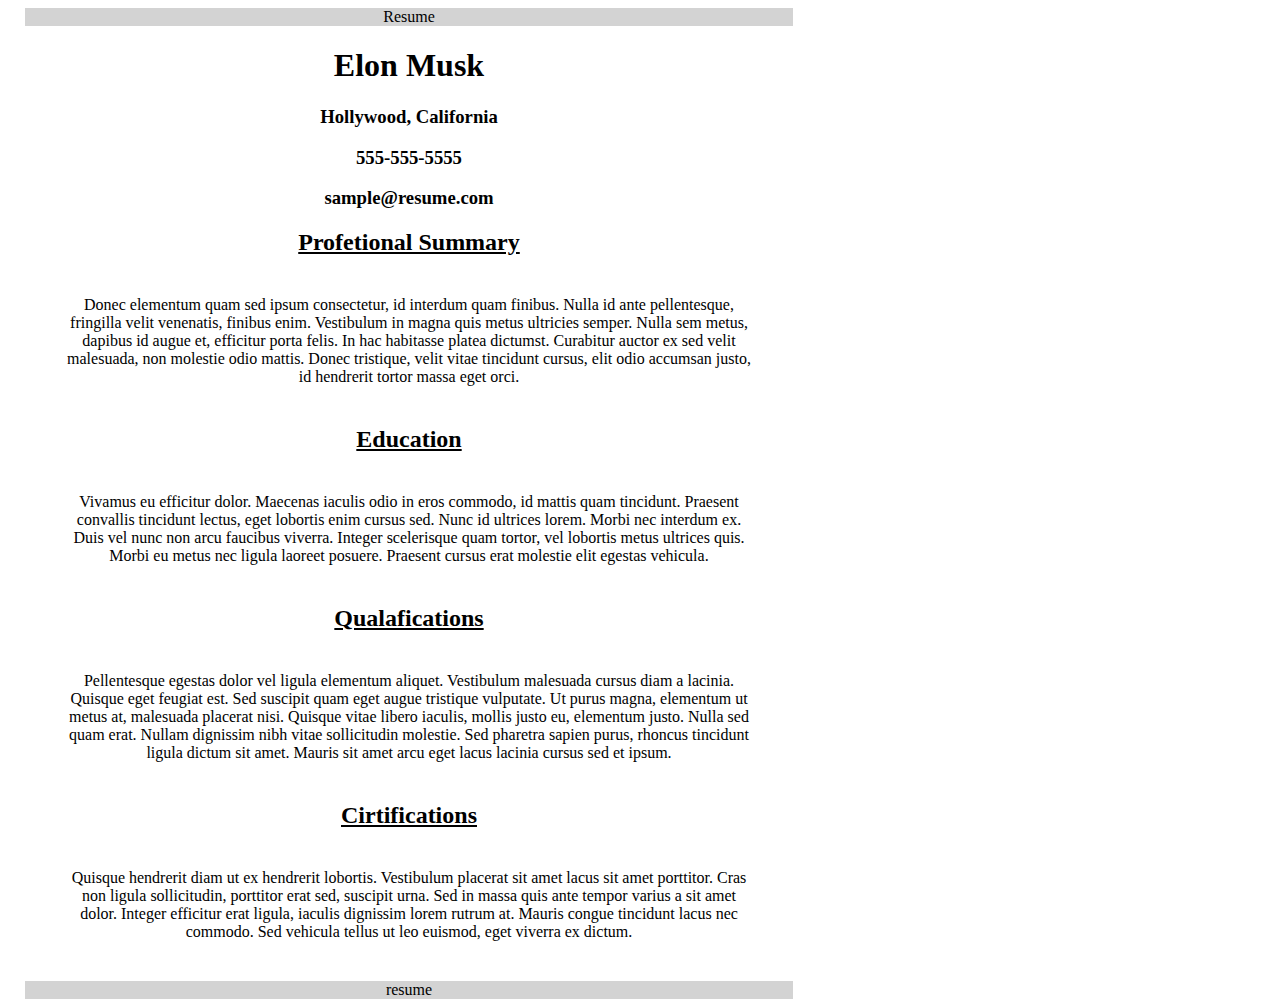
<file: myPortfolio/src/resume.html>
<!DOCTYPE html>
<head>
    <link rel="stylesheet" href="./styles/resume.css">
   <header>Resume</header>
        <title>
            Resume
        </title>
        <H1>Elon Musk</H1>
        <h3>Hollywood, California</h3>
        <h3>555-555-5555</h3>
       <H3> sample@resume.com</H3>

<body>
       <h3>
           <h2> Profetional Summary</h2>
       <p>Donec elementum quam sed ipsum consectetur, id interdum quam finibus. Nulla id ante pellentesque, fringilla velit venenatis, finibus enim. Vestibulum in magna quis metus ultricies semper. Nulla sem metus, dapibus id augue et, efficitur porta felis. In hac habitasse platea dictumst. Curabitur auctor ex sed velit malesuada, non molestie odio mattis. Donec tristique, velit vitae tincidunt cursus, elit odio accumsan justo, id hendrerit tortor massa eget orci.</p>
       <h2>Education</h2>
       <p>
        Vivamus eu efficitur dolor. Maecenas iaculis odio in eros commodo, id mattis quam tincidunt. Praesent convallis tincidunt lectus, eget lobortis enim cursus sed. Nunc id ultrices lorem. Morbi nec interdum ex. Duis vel nunc non arcu faucibus viverra. Integer scelerisque quam tortor, vel lobortis metus ultrices quis. Morbi eu metus nec ligula laoreet posuere. Praesent cursus erat molestie elit egestas vehicula.</p>
        <h2>Qualafications</h2>
        <p>
        Pellentesque egestas dolor vel ligula elementum aliquet. Vestibulum malesuada cursus diam a lacinia. Quisque eget feugiat est. Sed suscipit quam eget augue tristique vulputate. Ut purus magna, elementum ut metus at, malesuada placerat nisi. Quisque vitae libero iaculis, mollis justo eu, elementum justo. Nulla sed quam erat. Nullam dignissim nibh vitae sollicitudin molestie. Sed pharetra sapien purus, rhoncus tincidunt ligula dictum sit amet. Mauris sit amet arcu eget lacus lacinia cursus sed et ipsum.
       <h2>Cirtifications</h2>
        <P> Quisque hendrerit diam ut ex hendrerit lobortis. Vestibulum placerat sit amet lacus sit amet porttitor. Cras non ligula sollicitudin, porttitor erat sed, suscipit urna. Sed in massa quis ante tempor varius a sit amet dolor. Integer efficitur erat ligula, iaculis dignissim lorem rutrum at. Mauris congue tincidunt lacus nec commodo. Sed vehicula tellus ut leo euismod, eget viverra ex dictum.
    </h3>
</body>
</head>
<footer>
resume
</footer>
</HTml>
</file>
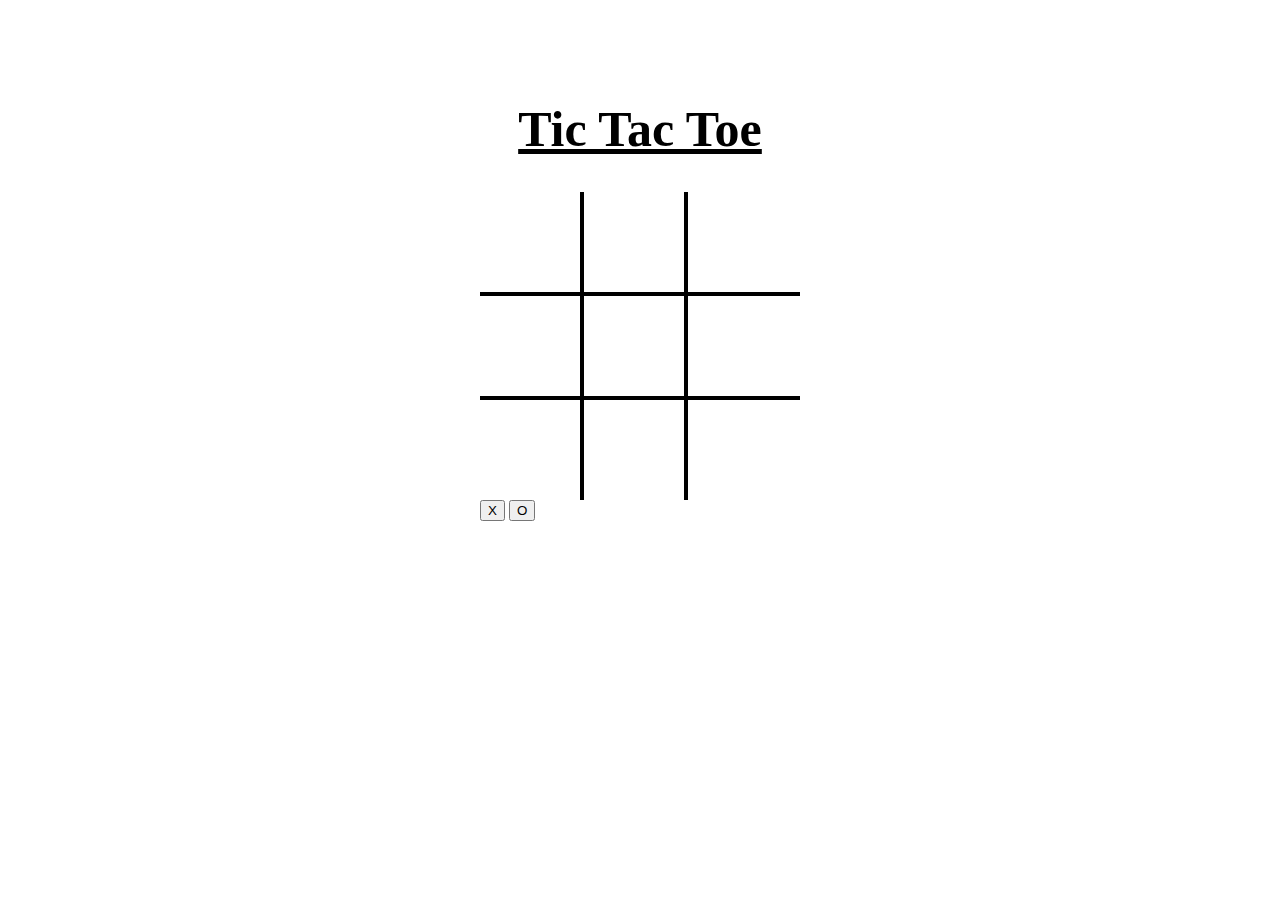
<file: myPortfolio/src/ticTacToe.html>
<!DOCTYPE html>
<html lang="en">
<head>
  <title>Tic Tac Toe</title>
  <meta charset="UTF-8">
  <meta name="viewport" content="width=device-width, initial-scale=1.0">
  <meta http-equiv="X-UA-Compatible" content="ie=edge">
  <link rel="stylesheet" href="./styles/ticTacToe-style.css">
  <link rel="text/js" href="./scripts/ticTacToe.js">
</head>
<body>
  <div class="container">
    <h1>Tic Tac Toe</h1>
    <div class="row border-b">
      <div class="col border-r"></div>
      <div class="col border-r"></div>
      <div class="col"></div>
    </div>
    <div class="row border-b">
      <div class="col border-r"></div>
      <div class="col border-r"></div>
      <div class="col"></div>
    </div>
    <div class="row">
      <div class="col border-r"></div>
      <div class="col border-r"></div>
      <div class="col"></div>
    </div>
    <input id="eventClick" type="button" value="X">
    <input id="eventClick" type="button" value="O">
  </div>
  <script src="./scripts/ticTacToe.js"></script>
</body>
</html>
</file>
<file: myPortfolio/src/styles/bacon.landing.page.css>
a{
  float: right;
  margin: 10px;
}
h1{
    text-align: center;
    background-color: lightskyblue;
    background: cover;
}
body{
    grid-template-columns: 1fr 1fr 1fr;
    grid-template-areas:
    "center center center" 
    "1 2 3"
}
.container1{
    grid-area: 1;
    border: 3px solid black;
    background-color: whitesmoke;
    text-align: center;
    justify-content: center;
    margin: 100px;
  padding: 20px;
}
.container1 h1{
    text-decoration: underline;
}
.container2{
    grid-area: 2;
    border: 3px solid black;
    background-color: whitesmoke;
    text-align: center;
    justify-content: center;
    margin: 100px;
  padding: 20px;
}
.container3{
    grid-area: 3;
    border: 3px solid black;
    background-color: whitesmoke;
    text-align: center;
    justify-content: center;
    margin: 100px;
  padding: 20px;
}
  .iframe-container{
    position: relative;
    width: 100%;
    padding-bottom: 56.25%; 
    height: 0;
  }
  .iframe-container iframe{
    position: absolute;
    top:0;
    left: 0;
    width: 100%;
    height: 100%;
  }
@media (min-width: 576px) { ... }
@media (min-width: 992px) { ... }
</file>
<file: myPortfolio/src/styles/about.css>
html{
    display: grid;
    grid-template-columns: 1fr 1fr 1fr;
    justify-items: center;
    text-align: center;
    grid-template-areas: 
    "top"
   ". p1 p2 p3";

}
header{
 text-align: center;
}
body{
    background-image: url(../img/yellow\ building.jpg);
    background-repeat: no-repeat;
    background-size: cover;
}
.top{
  grid-area: top;
  border: 2px solid black;
}
.p1{
    grid-area: "p1";
    text-align: center;
    justify-content: center;
    margin: 20px;
  padding: 20px;
  border: 2px solid lightgrey;
}
.p2{
    grid-area: "p2";
    text-align: center;
    justify-content: center;
    margin: 20px;
  padding: 20px;
  border: 2px solid lightgrey;
}
.p3{
    grid-area: "p3";
    text-align: center;
    justify-content: center;
    margin: 20px;
  padding: 20px;
  border: 2px solid lightgrey;
}
@media (max-width: 1024px) {
   
   main {
    display: grid;
    grid-template-columns: 1fr 1fr 1fr;
    justify-content: center;
    grid-template-areas: 
    "p1" 
     "p2"  
     "p3";;
    margin: 20px;}
    .top{
      padding: 40px;
    }
}

@media (max-width: 1280px) {
   main{ display: grid;
    grid-template-columns: 1fr 1fr 1fr;
    justify-content: center;
    grid-template-areas: 
    "p1" 
     "p2"  
     "p3";
    margin: center;
    
}
}
</file>
<file: myPortfolio/src/styles/blogclass.css>
h1 {
    width: 60%;
    margin: 5% auto;
    text-align: center;
    color: #ff6961;
}
body{
    background-color: lightpink;
}
main{
    width: 60%;
    margin: 5% auto;
    background:#fcf4a3;
}
article {
    margin: 1% auto;
    border: solid gray 2px;
    width: 60%;
    background: white;
}
article > h3{
    font-size: .5cm;
    color: #ff6961;
}
article:hover{
    background:lightskyblue;
}
article:hover >h3{
    color: #3f3f3e;
}
footer{
    margin: 5% auto;
    color: #3f3f3e;
    text-align: center;
}
</file>
<file: myPortfolio/src/styles/contact.css>
header{
    text-align: left;
    font-size: 30px;
    font-style: underline;
}
body{
    background-image: url(../img/white\ lines.jpg);
    background-size: cover;
    background-repeat: no-repeat;
    display: grid;
    justify-content: left;
    grid-template-areas: 
}
body  h2{
    text-decoration: underline;
}
.name{
    margin: 70px;
    margin-right: 10px;
    border: 2px solid black;
}
.company{
    margin: 70px;
    margin-right: 10px;
    border: 2px solid black;
}
.phone{
    margin: 70px;
    margin-right: 10px;
    border: 2px solid black;
}
.email{
    margin: 70px;
    margin-right: 10px;
    border: 2px solid black;
}
.message{
    {
        position:absolute;
        min-width:22%;
        height 20%;
        top:0%;
        right:0%;
        z-index:10;
        background-color:#CCC;
        border: 1px solid grey;
        
        }
}


@media (max-width: 1024px) {
    body{
        justify-content: center;
        background-size: 200%;
    }
}
@media (max-width: 1280px) {
body{
    justify-content: center;
    background-size: 140%;
}
}
</file>
<file: myPortfolio/src/styles/dashboard-style.css>
:root {
  --teal-050: #effcf6;
  --teal-100: #c6f7e2;
  --teal-200: #8eedc7;
  --teal-300: #65d6ad;
  --teal-400: #3ebd93;
  --teal-500: #27ab83;
  --teal-600: #199473;
  --teal-700: #147d64;
  --teal-800: #0c6b58;
  --teal-900: #014d40;

  --blue-grey-050: #f0f4f8;
  --blue-grey-100: #d9e2ec;
  --blue-grey-200: #bcccdc;
  --blue-grey-300: #9fb3c8;
  --blue-grey-400: #829ab1;
  --blue-grey-500: #627d98;
  --blue-grey-600: #486581;
  --blue-grey-700: #334e68;
  --blue-grey-800: #243b53;
  --blue-grey-900: #102a43;
}

html {
  font-family: "Roboto", "Helvetica", "Arial", sans-serif;
  font-size: 125%;
  line-height: 1.4;
  font-weight: 400;
  color: var(--blue-grey-900);
    font-size: 62.5%;
    box-sizing: border-box;
  }
  *, *::before, *::after {
    margin: 0;
    padding: 0;
    box-sizing: inherit;
    text-align: center;
  }
}


}
#bg{
  background-size: cover;
  min-width: 100%;
  min-height: 100%;
}

body {
  background-image: url(https://images.unsplash.com/photo-1566127444977-e09782d3f691?ixlib=rb-1.2.1&ixid=eyJhcHBfaWQiOjEyMDd9&auto=format&fit=crop&w=749&q=80);
  background-size: cover;
  background-repeat: no-repeat;
  background-size: 100%;
}

h1{
  font-size: 50px;
  font-family: 'Dancing Script', cursive;
}
main {
  display: grid;
  grid-template-columns:1fr 1fr 1fr;

  grid-template-areas:
   "calender . calc"
   ". . . "
  "hanoi board todo"
  


}
.greeting{
  font-size: 50px;
}
.calender {
  grid-area: calender;
  text-align: center;
  max-width: max-content;
  max-height: 180px;
  margin: 20px;
  padding: 1.5em;
  background-color: #fff;
  border: 2px solid var(--blue-grey-200);
  border-radius: 8px;
background-image: url(https://images.unsplash.com/photo-1460411794035-42aac080490a?ixlib=rb-1.2.1&auto=format&fit=crop&w=750&q=80);
background-size: cover;
background-repeat: no-repeat;
}
.month-indicator {
  color: var(--blue-grey-700);
  text-align: center;
  font-weight: 500;
}

.day-of-week,
.date-grid {
  display: grid;
  grid-template-columns: repeat(7, 1fr);  
}

header
.day-of-week {
  margin-top: 1.25em;
}

.day-of-week > * {
  font-size: 0.7em;
  color: black;
  font-weight: 500;
  letter-spacing: 0.1em;
  font-variant: small-caps;
  text-align: center;
}


.date-grid {
  margin-top: 0.5em;

}


.date-grid button:first-child {
  grid-column: 1;
}

Style
.date-grid button {
  position: relative;
  border: 0;
  width: 4.5ch;
  height: 4.5ch;
  border-radius: 50%;
  background-color: transparent;
  color: var(--blue-grey-600);
}

.date-grid button:hover,
.date-grid button:focus {
  outline: none;
  background-color: var(--blue-grey-050);
  color: var(--blue-grey-700);
}

.date-grid button:active,
.date-grid button.is-selected {
  background-color: var(--teal-100);
  color: var(--teal-900);

}


.container{
  grid-area: calc;
  padding-bottom: 100px;
  display:flex;
  flex-wrap: wrap;
  flex: 0 1 60%;
  min-width:50px;
}

.buttons,.result{
  display: flex;
  flex-wrap: wrap;
  flex: 0 1 100%;
}
.result{
  height: 50px;
  border: 1px solid black;
  justify-content: flex-end;
  align-items: center;
  font-size: 1.5em;
  background: #000;
  color:#fff;
  padding:0 10px;
}
.button{
  display:flex;
  flex: 0 1 25%;
  justify-content: center;
  align-items: center;
  height: 50px;
  border: 1px solid black;
  border-top:none;
  border-left:none;
  cursor: pointer;
  background: -webkit-linear-gradient(top,#d2d2d2,#ddd);
  font-size:2em;
}
.button:hover{
  color: rgb(236, 88, 157);
}
.button:nth-child(4n+1){
  border-left: 1px solid black;
}
.button:nth-child(4n),.button:last-child{
  background: rgb(236, 88, 157);
  color: #fff;
}
.button:nth-child(4n):hover{
  color: #000;
}
.button:last-child:hover{
  color: #000;
}
.zero-btn{
  flex-grow: 2;
}
.doubleBordered{
  border: 2px solid black;
}


.todo{
  grid-area: todo;
}
ul {
  margin:0;
  padding:0;
}


ul li {
  cursor: pointer;
  position: relative;
  padding: 12px 8px 12px 8px;
  background: #eee;
  font-size: 12px;
  transition: 0.2s;

 
  -webkit-user-select: none;
  -moz-user-select: none;
  -ms-user-select: none;
  user-select: none;
}

ul li:nth-child(odd) {
  background: #f9f9f9;
}


ul li:hover {
  background: #ddd;
  padding: 20px;
}

ul li.checked {
  background: pink;
  color: #fff;
  text-decoration: line-through;
}


ul li.checked::before {
  content: '';
  position: absolute;
  border-color: #fff;
  border-style: solid;
  border-width: 0 2px 2px 0;
  top: 10px;
  left: 16px;
  transform: rotate(45deg);
  height: 15px;
  width: 7px;
}

.close {
  position: absolute;
  right: 0;
  top: 0;
  padding: 12px 16px 12px 16px;
}

.close:hover {
  background-color: #f44336;
  color: white;
}


.header {
  background-color: darkgray;
  padding: 20px 10px;
  color: white;
  text-align: center;
}


.header:after {
  content: "";
  display: table;
  clear: both;
}


input {
  margin: 0;
  border: none;
  border-radius: 20px;
  width: 75%;
  padding: 4px;
  float: left;
  font-size: 16px;
}


#add {
  padding:2.5px;
  width: 25%;
  background: #d9d9d9;
  color: #555;
  float: left;
  text-align: center;
  font-size: 16px;
  cursor: pointer;
  transition: 0.3s;
  border-radius: 20px;
}
.addBtn:hover {
  background-color: #bbb;
}
[data-row] {
  display: flex;
  justify-content: flex-start;
  align-items: center;
  height: 34px;
  margin: 25px;
  border: 1px solid lightgray;
}

#hanoi{
  grid-area: hanoi;
}
#hanoi [data-row].red {
  background-color: lightskyblue;
}

#hanoi [data-row].yellow {
  background-color: pink;
}

#hanoi [data-row].green {
  background-color: lightcoral;
}

#hanoi [data-row].blue {
  background-color: white;
}

#hanoi [data-color] {
  width: 25px;
  float: left;
}

#hanoi [data-color="blue"] {
  height: 33px;
  background-color: blue;
}

#hanoi [data-color="green"] {
  height: 33px;
  background-color: #ff007f;
}

#hanoi [data-color="red"] {
  height: 33px;
  background-color: orangered;
}

#hanoi [data-color="yellow"] {
  height: 33px;
  background-color: lightgrey;
}

#hanoi #announce-game-won {
  font-size: 50px;
  text-align: center;
}
#board {
  grid-area: board;
  display: flex;
}
.column {
  width: 50px;
  height: 300px;
  border-right: 1px solid black;
  display: flex;
  flex-direction: column;
  justify-content: flex-end;
}

.disc {
  height: 50px;
  width: 50px;
  border-radius: 25px;
}

.red {
  background-color: rgb(236, 88, 157);

}

.black {
  background-color: grey;
 
}

.row {
  clear: both;
}

#announce-winner {
  clear: both;
  font-size: 50px;
}





@media (max-width: 1024px) { 
 body{
  
    width: 1024px;
    height: 1800px;
    background-size: 300%;
  }
  main{
    display:grid;
    justify-items: center;
    grid-template-columns: 1fr 1fr 1fr;
    grid-template-areas: 
    "calender calender calender"
    ". calc ."
    ". todo ."
    ". hanoi ."
    ". board .";
    
  }
  h1{
    font-size: 150px;
  }
}
@media (max-width: 1280px) {
  body{
  
    width: 1024px;
    height: 1800px;
    background-size: 300%;
  }
  main{
    display:grid;
    justify-items: center;
    grid-template-columns: 1fr 4fr 1fr;
    grid-template-areas: 
    "calender calender calender"
    ". calc ."
    ". todo ."
    ". hanoi ."
    ". board .";
    
  }
  h1{
    font-size: 150px;
  }
}
</file>
<file: myPortfolio/src/styles/hair.css>
html{
    display: flex;
    flex-direction: row;
    align-content: center;
}

header{
    Font-size: 60px;
text-align: center;
}
.Header{
    float: center;
}

body{
    
    background-image: url(../img/tri.jfif);
    background-size: cover;
    background-repeat: no-repeat;
    margin: 0%;
    padding: 0%;
}
.text{
    font-size:20px;
}
li{
    width: 250px;
}

#body > ul {
    float: left;
    margin: 0 auto;
    padding: 24px 20px 20px;
    width: 400px;
}
ul {
    display: flex;
    list-style-type: disc;
}

#body > ul li {
    float: center;
    margin: 0 10px 20px;
    padding: 0;
    width: 300px;
    border: 2px solid #1a1a1a;
    transition: 0.5s ease-in-out;
}
#body > ul li span{
    font-size: 20px;
    font-weight: normal;
    margin: 0;
    padding: 0;
    text-align: center;
    text-decoration: none;
    text-transform: uppercase;
}
img{
    height: 200px;
    width: 300px;
}
.longhair{
    grid-area: long;

}
.shorthair{
    grid-area: short;

}
.kidshair{
    grid-area: kid;

}




@media (max-width: 1024px) {
    body{
        display: grid; 
        margin: 0 auto;
        width: 98%;
        height: 2300px;
        background-size: 6000px;
    }
    header {
        font-size: 200px;
    }
    ul{
    font-size: 40px;
}
.text{
    font-size: 100px;
}
img{
    width: 400px;
    height: 400px;
}
 }
@media (max-width: 1280px) {
    html{
        width: 1300px;
        height: 2300px;
    }
    body{
        display: grid;  
        margin: 0 auto;
        width: 180%;
        height: 2300px;
    }
    header {
        font-size: 200px;
    }
ul{
    font-size: 40px;
}
.text{
    font-size:100px;
}
img{
    width: 800px;
    height: 500px;
}

}
</file>
<file: myPortfolio/src/styles/square-styles.css>
body{
    display:grid;
    grid-template-columns: 50%, 50%;
    text-align: center;
    margin: auto;
  width: 10%;
}


.one{
    margin: 20px;
    width: 50px;
    height: 50px;
    border: 2px solid red;
    transition: 2s linear; 
}
.one:hover{
transform: translateX(-600px) rotate(360deg);
width: 25px;
height: 25px;

}
.two{
    margin: 20px;
    width: 50px;
    height: 50px;
    border: 2px solid orange;
    transition: 2s linear;
}
.two:hover{
    transform:translateX(600px) rotate(360deg);
    width: 100px;
    height: 100px;

    }
.three{
    margin: 20px;
    width: 50px;
    height: 50px;
    border: 2px solid pink;
    transition: 2s linear;
}
.three:hover{
    transform:translateX(-600px) rotate(360deg);
    width: 25px;
    height: 25px;
  
    }
.four{
    margin: 20px;
    width: 50px;
    height: 50px;
    border: 2px solid yellow;
    transition: 2s linear;
}
.four:hover{
    transform:translateX(600px) rotate(360deg);
    width: 100px;
    height: 100px;

    }
.five{
    margin: 20px;
    width: 50px;
    height: 50px;
    border: 2px solid lightgreen;
    transition: 2s linear;
}
.five:hover{
    transform:translateX(-600px) rotate(360deg);
    width: 25px;
    height: 25px;
  
    }
.six{
    margin: 20px;
    width: 50px;
    height: 50px;
    border: 2px solid green;
    transition: 2s linear;
}
.six:hover{
    transform:translateX(600px) rotate(360deg);
    width: 100px;
    height: 100px;
   
    }
.seven{
    margin: 20px;
    width: 50px;
    height: 50px;
    border: 2px solid lightseagreen;
    transition: 2s linear;
}
.seven:hover{
    transform:translateX(-600px) rotate(360deg);
    width: 25px;
    height: 25px;
   
    }
.eight{
    margin: 20px;
    width: 50px;
    height: 50px;
    border: 2px solid blue;
    transition: 2s linear;
}
.eight:hover{
    transform:translateX(600px) rotate(360deg);
    width: 100px;
    height: 100px;
  
    }
.nine{
    margin: 20px;
    width: 50px;
    height: 50px;
    border: 2px solid violet;
    transition: 2s linear;
}
.nine:hover{
    transform:translateX(-600px) rotate(360deg);
    width: 25px;
    height: 25px;
 
    }
.ten{
    margin: 20px;
    width: 50px;
    height: 50px;
    border: 2px solid purple;
    transition: 2s linear;
}
.ten:hover{
    transform:translateX(600px) rotate(360deg);
    width: 100px;
    height: 100px;
   
    }
.eleven{
    margin: 20px;
    width: 50px;
    height: 50px;
    border: 2px solid lightgrey;
    transition: 2s linear;
}
.eleven:hover{
    transform:translateX(-600px) rotate(360deg);
    width: 25px;
    height: 25px;
 
    }
.twelve{
    margin: 20px;
    width: 50px;
    height: 50px;
    border: 2px solid grey;
    transition: 2s linear;
}
.twelve:hover{
    transform:translateX(600px) rotate(360deg);
    width: 100px;
    height: 100px;
    }
</file>
<file: myPortfolio/src/styles/nasa.css>
body{
    width: 850px;
    margin: 0 auto;
}

main{
    height: 450px;
    background-image: url(https://images.unsplash.com/photo-1451187580459-43490279c0fa?ixlib=rb-1.2.1&ixid=eyJhcHBfaWQiOjEyMDd9&auto=format&fit=crop&w=1504&q=80);
    color: white;
    font-family: 'Francois One', sans-serif;
    text-align: center;
}
h1{
    font-size: 120px;
    height: 300px;
    display: flex;
    justify-content: center;
    align-items: flex-end;
}
section{
    height: 324px;
    display: flex;
    flex-direction: row;
    justify-content: space-between;
    background-color: rgb( 224, 222, 222);
}
article{
    width: 270px;
    height: 324px;
    background-color: rgb( 224, 222, 222);
}
</file>
<file: myPortfolio/src/styles/portfolio.css>
html{
    display: flex;
    justify-content: center;
}
header {
    color: royalblue;
    margin: center;
 justify-content: center;
    text-align:center;
    font-size: 50px;
   
}
body{
    background-image: url(../img/pink\ building.jfif);
    background-repeat: no-repeat;
    background-size: cover;
    
}
a{
    font-size: 18px;
    margin:6em;
    padding:-8px;
    text-align: center;
    align-content: space-between;
    width: 80px;
    height: 20px;
    border: 2px solid white;
    border-radius: 10px;
 background-color: pink;
}
.iframe-container{
    margin: 50px;
    position: relative;
    width: 100%;
    padding-bottom: 56.25%;
    height: 0;

}
.iframe-container iframe{
    position: absolute;
    top:0;
    left: 0;
    width: 30%;
    height: 30%;
}
form{
    display: grid;
    margin: 100px;
    float:right;
    width: 20%;
}
/*video{
    margin:200px;
    float:right;
    width:30%;
}*/
</file>
<file: myPortfolio/src/styles/resume.css>
header{
background-color: lightgrey;
text-align:center;}
body {
  text-align: center;
    margin-left: 25px;
    width: 60%;
}
h2{
    text-decoration: underline;
}
p{margin: 40px;
text-align: center;
}
footer{background-color: lightgray;}
</file>
<file: myPortfolio/src/styles/ticTacToe-style.css>
h1{
    text-decoration: underline;
}
.container {
    width: 320px;
    height: 320px;
    margin: auto;
    margin-top: 100px;
  }
  
  .container h1 {
    text-align: center;
    font-size: 50px;
  }
  
  .row {
    height: 100px;
  }
  
  .col {
    height: 100px;
    width: 100px;
    float: left;
    font-size: 100px;
    text-align: center;
    line-height: 100px;
  }
  
  .col:hover {
      background-color: lightgray;
  }
  
  .border-b {
    border-bottom: 4px solid black;
  }
  
  .border-r {
    border-right: 4px solid black;
  }
  
  .winner {
      color: orange;
  }
</file>
